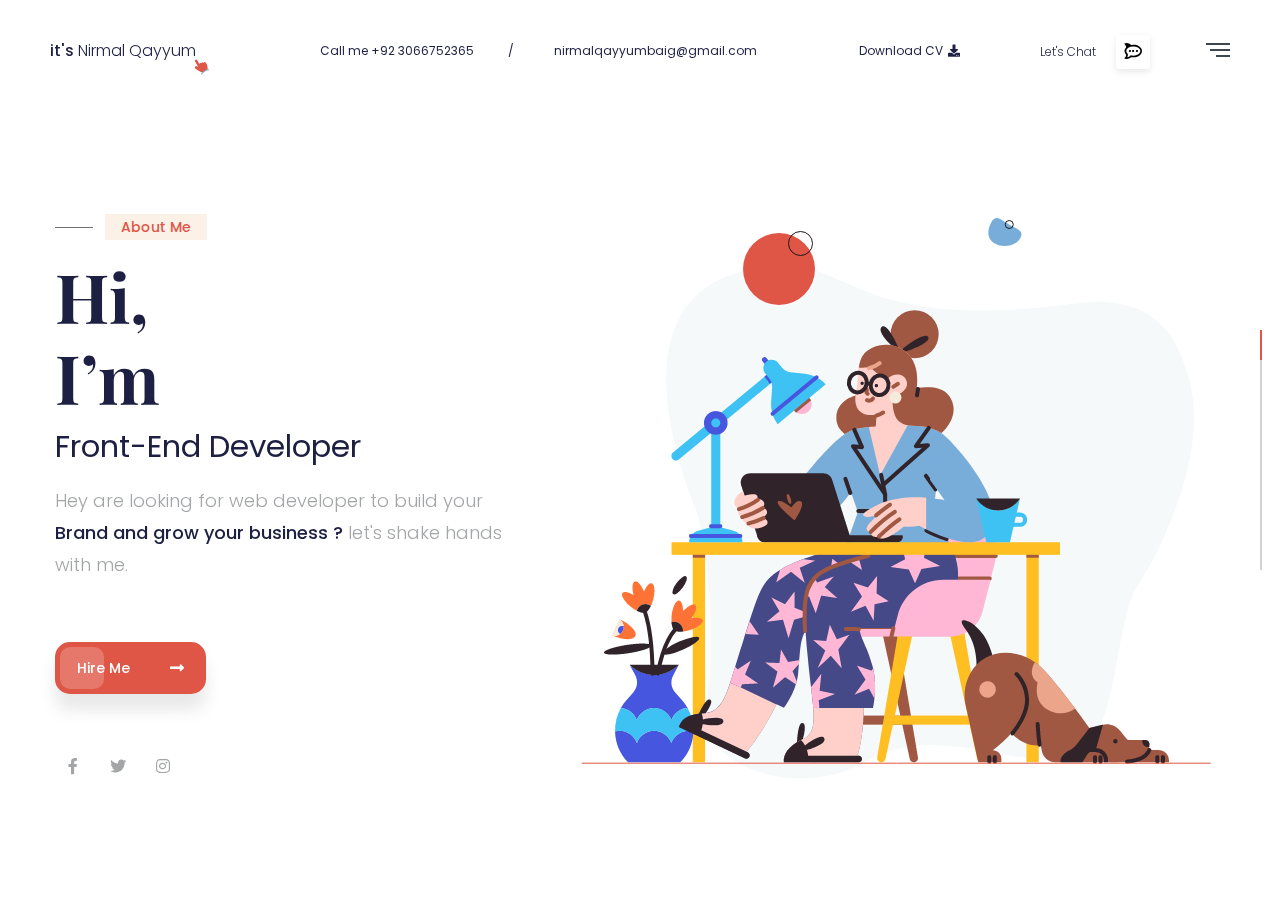
<file: index.html>
<!DOCTYPE html>
<html lang="zxx">

<head>
    <!--====== Required meta tags ======-->
    <meta charset="utf-8" />
    <meta http-equiv="x-ua-compatible" content="ie=edge" />
    <meta name="description" content="" />
    <meta name="author" content="WebTend">
    <meta name="viewport" content="width=device-width, initial-scale=1, shrink-to-fit=no" />

    <!--====== Title ======-->
    <title> Nirmal Qayyum Baig</title>
    <!--====== Favicon Icon ======-->
    <link rel="shortcut icon" href="assets/images/favicon.png" type="image/x-icon">
    <!--====== Google Fonts ======-->
    <link
        href="https://fonts.googleapis.com/css2?family=Playfair+Display:wght@700&family=Poppins:wght@300;400;500&display=swap"
        rel="stylesheet">
    <!--====== FontAwesome ======-->
    <link href="assets/css/fontawesome.5.9.0.min.css" rel="stylesheet">
    <!--====== Bootstrap ======-->
    <link href="assets/css/bootstrap-4.5.3.min.css" rel="stylesheet">
    <!--====== Spacing ======-->
    <link href="assets/css/spacing.min.css" rel="stylesheet">
    <!--====== PagePiling ======-->
    <link href="assets/css/jquery.pagepiling.css" rel="stylesheet">
    <!--====== Slick Slider ======-->
    <link href="assets/css/slick.min.css" rel="stylesheet">
    <!--====== Animate CSS ======-->
    <link href="assets/css/animate.min.css" rel="stylesheet">
    <!--====== Main css ======-->
    <link rel="stylesheet" href="assets/css/style.css">
    <!--====== Responsive css ======-->
    <link rel="stylesheet" href="assets/css/responsive.css">
</head>

<body class="body-piling">
    <div class="wrapper">

        <!-- Preloader -->
        <div class="preloader"></div>

        <header id="header" class="header">
            <div class="container-fluid">
                <div class="brand">
                    <a href="#About" class="brand-name"><b>it's</b> Nirmal Qayyum</a>
                </div>
                <div class="lets-chat">
                    <span>Let's Chat</span>
                    <button onclick="window.open('https:wa.me/+923267073002', '_blank')">
                        <i class="fab fa-rocketchat"></i>
                    </button>
                </div>
                <button class="nav-toggle-btn a-nav-toggle">
                    <span class="hamburger">
                        <span class="top-bun"></span>
                        <span class="meat"></span>
                        <span class="bottom-bun"></span>
                    </span>
                </button>
                <div class="hide-menu a-nav-toggle"></div>
                <div class="menu">
                    <div class="menu-lang">
                        <a href="#" class="menu-lang-item active">Eng.</a>
                        <!-- <a href="#" class="menu-lang-item">Fra.</a>
                        <a href="#" class="menu-lang-item">Ara.</a> -->
                    </div>
                    <div class="menu-main mt-100" id="accordion">
                        <ul id="menuMain">
                            <li data-menuanchor="About" class="active"><a href="#About">About</a></li>
                            <li data-menuanchor="Services"><a href="#Services">Services</a></li>
                            <li data-menuanchor="Skills"><a href="#Skills">Skills</a></li>
                            <li data-menuanchor="Resume"><a href="#Resume">Resume</a></li>
                            <li data-menuanchor="Portfolio"><a href="#Portfolio">Portfolio</a></li>
                            <li data-menuanchor="Testimonials"><a href="#Testimonials">Testimonials</a></li>
                            <li data-menuanchor="Weapons"><a href="#Weapons">Weapons</a></li>
                            <li data-menuanchor="Contact"><a href="#Contact">Contact</a></li>
                        </ul>
                    </div>
                    <div class="menu-ornament"></div>
                </div>
            </div>
        </header>
        <div id="content">
            <div class="a-pagepiling full-page">
                <div class="section pp-scrollable slide slide-about a-slide-typed" data-name="about">
                    <div class="slide-container">
                        <div class="container">
                            <div class="number-email-cv">
                                <ul class="number-email">
                                    <li>Call me <a href="callto:(+778)675-0765">+92 3066752365</a></li>
                                    <li><a href="mailto:hello_niharika@gmail.com">nirmalqayyumbaig@gmail.com</a></li>
                                </ul>
                                <a href="assets/images/cv.pdf" class="download-cv" download="CV.pdf">Download CV<i class="fas fa-download"></i></a>

                                <!-- <a href="#Contact" class="download-cv">Download CV<i class="fas fa-download"></i></a> -->
                            </div>
                            <div class="row align-items-center">
                                <div class="col-lg-5">
                                    <div class="about-content pt-100 rpt-0 animate-element delay5 fadeInUp">
                                        <span class="sub-title mb-15 animate-element delay3 fadeInUp">About Me</span>
                                        <h1 class="slide-title animate-element delay5 fadeInUp">Hi,<br> I’m <span
                                                class="text-typed a-typed a-typed-about" data-text="Nirmal"></span></h1>
                                        <h3 class="animate-element delay7 fadeInUp">Front-End Developer</h3>
                                        <p class="animate-element delay8 fadeInUp">Hey are looking for web developer to
                                            build your <b>Brand and grow your business ?</b> let's shake hands with me.
                                        </p>
                                        <a href="#Contact"
                                            class="theme-btn mt-45 rmt-25 animate-element delay9 fadeInUp">hire me <i
                                                class="fas fa-long-arrow-alt-right"></i></a>
                                        <div class="social-style-one mt-55 rmt-35 animate-element delay10 fadeInUp">
                                            <a href="#"><i class="fab fa-facebook-f"></i></a>
                                            <a href="#"><i class="fab fa-twitter"></i></a>
                                            <a href="#"><i class="fab fa-instagram"></i></a>
                                        </div>
                                    </div>
                                </div>
                                <div class="col-lg-7">
                                    <div class="about-image pt-100 rpt-50 text-lg-right">
                                        <div class="about-inner-images">
                                            <img class="animate-element delay7 fadeInUp"
                                                src="assets/images/about/about.png" alt="About">
                                            <img class="shape-one animate-element delay10 bounceIn"
                                                src="assets/images/about/shape-one.png" alt="Shape">
                                            <img class="shape-two animate-element delay11 bounceIn"
                                                src="assets/images/about/shape-two.png" alt="Shape">
                                        </div>
                                    </div>
                                </div>
                            </div>
                        </div>
                    </div>
                </div>
                <div class="section pp-scrollable slide slide-services slide-light slide-services a-slide-typed"
                    data-name="services">
                    <div class="slide-container">
                        <div class="container">
                            <div class="row align-items-center">
                                <div class="col-lg-7">
                                    <div class="service-image animate-element delay4 fadeInUp">
                                        <span class="sub-title mb-75">Services</span>
                                        <div class="service-inner-images">
                                            <img src="assets/images/services/services.png" alt="Service">
                                            <img class="shape-one animate-element delay6 bounceIn"
                                                src="assets/images/services/shape-one.png" alt="shape">
                                            <img class="shape-two animate-element delay8 bounceIn"
                                                src="assets/images/services/shape-two.png" alt="shape">
                                        </div>
                                    </div>
                                </div>
                                <div class="col-lg-5">
                                    <div class="service-content pt-100 rpt-55 animate-element delay5 fadeInUp">
                                        <div class="section-title mb-25">
                                            <h2 class="slide-title animate-element delay5 fadeInUp">What <span
                                                    class="text-typed a-typed a-typed-services"
                                                    data-text="Services"></span> i provide to my clients in here.</h2>
                                        </div>
                                        <p class="animate-element delay6 fadeInUp">I always want to be able to meet the
                                            goals of my clients, I value my services as a Developer through my work. You
                                            may like my <b>services.</b></p>
                                        <div class="our-services animate-element delay8 fadeInUp">
                                            <div class="service-item">
                                                <div class="icon">
                                                    <img src="assets/images/services/service-icon1.png" alt="Icon">
                                                </div>
                                                <h4>Web Design</h4>
                                            </div>
                                            <div class="service-item">
                                                <div class="icon">
                                                    <img src="assets/images/services/service-icon2.png" alt="Icon">
                                                </div>
                                                <h4>Web Development</h4>
                                            </div>
                                            <div class="service-item">
                                                <div class="icon">
                                                    <img src="assets/images/services/service-icon3.png" alt="Icon">
                                                </div>
                                                <h4>portfolio Building</h4>
                                            </div>
                                            <div class="service-item">
                                                <div class="icon">
                                                    <img src="assets/images/services/service-icon4.png" alt="Icon">
                                                </div>
                                                <h4>Custom Website Development</h4>
                                            </div>
                                        </div>
                                    </div>
                                </div>
                            </div>
                        </div>
                    </div>
                </div>
                <div class="section pp-scrollable slide slide-skills a-slide-typed" data-name="skills">
                    <div class="slide-container">
                        <div class="container">
                            <div class="row align-items-center">
                                <div class="col-lg-5">
                                    <div class="skill-content animate-element delay5 fadeInUp">
                                        <div class="section-title mb-25">
                                            <span class="sub-title mb-45">Skills</span>
                                            <h2 class="slide-title animate-element delay5 fadeInUp">As a Frontend
                                                Developer - i am good at fit with few <span
                                                    class="text-typed a-typed a-typed-skills"
                                                    data-text="skills."></span></h2>
                                        </div>
                                        <p class="animate-element delay6 fadeInUp">All developers have good skills to
                                            make sure satisfied their clints, As a developer I am also specialised few
                                            <b>skills.</b></p>
                                        <div class="bar-list a-progressbar pt-5 animate-element delay9 fadeInUp">
                                            <div class="bar-item">
                                                <div class="row">
                                                    <div class="col bar-item-title">Html</div>
                                                    <div class="col-auto text-right bar-item-value">78%</div>
                                                </div>
                                                <div class="progress">
                                                    <div class="progress-bar" role="progressbar" aria-valuenow="78"
                                                        aria-valuemin="0" aria-valuemax="100"></div>
                                                </div>
                                            </div>
                                            <div class="bar-item">
                                                <div class="row">
                                                    <div class="col bar-item-title">CSS</div>
                                                    <div class="col-auto text-right bar-item-value">95%</div>
                                                </div>
                                                <div class="progress">
                                                    <div class="progress-bar" role="progressbar" aria-valuenow="95"
                                                        aria-valuemin="0" aria-valuemax="100"></div>
                                                </div>
                                            </div>
                                            <div class="bar-item">
                                                <div class="row">
                                                    <div class="col bar-item-title">JavaScript</div>
                                                    <div class="col-auto text-right bar-item-value">65%</div>
                                                </div>
                                                <div class="progress">
                                                    <div class="progress-bar" role="progressbar" aria-valuenow="65"
                                                        aria-valuemin="0" aria-valuemax="100"></div>
                                                </div>
                                            </div>
                                            <div class="bar-item">
                                                <div class="row">
                                                    <div class="col bar-item-title">Angular</div>
                                                    <div class="col-auto text-right bar-item-value">85%</div>
                                                </div>
                                                <div class="progress">
                                                    <div class="progress-bar" role="progressbar" aria-valuenow="85"
                                                        aria-valuemin="0" aria-valuemax="100"></div>
                                                </div>
                                            </div>
                                        </div>
                                    </div>
                                </div>
                                <div class="col-lg-7">
                                    <div class="skill-image pt-55 text-lg-right animate-element delay4 fadeInUp">
                                        <div class="skill-images-inner">
                                            <img src="assets/images/skills/skills.png" alt="Skills">
                                            <img class="shape-one animate-element delay6 bounceIn"
                                                src="assets/images/skills/shape-one.png" alt="shape">
                                            <img class="shape-two animate-element delay8 bounceIn"
                                                src="assets/images/skills/shape-two.png" alt="shape">
                                        </div>
                                    </div>
                                </div>
                            </div>
                        </div>
                    </div>
                </div>
                <div class="section pp-scrollable slide slide-resume slide-light">
                    <div class="slide-container">
                        <div class="container">
                            <div class="row align-items-center">
                                <div class="col-lg-6">
                                    <div class="educations rmb-55">
                                        <div class="section-title mb-45 animate-element delay2 fadeInUp">
                                            <span class="sub-title mb-45">qualification</span>
                                            <h2 class="slide-title animate-element delay5 fadeInUp">my education</h2>
                                        </div>
                                        <div class="edu-experi-wrap">
                                            <div class="edu-experi-item animate-element delay5 fadeInUp">
                                                <span class="years">2023-27</span>
                                                <div class="vacancy-content">
                                                    <span class="title">BS</span>
                                                    <h4 class="subject">Software Engineering</h4>
                                                    <h6 class="institution">Khwaja Fareed University of Enigineering
                                                    </h6>
                                                    <p>Major in Software Development, Software Designing, Interaction
                                                        Design, Software Managing, Software Branding.</p>
                                                </div>
                                            </div>
                                            <!-- <div class="edu-experi-item animate-element delay8 fadeInUp">
                                                <span class="years">2014-2016</span>
                                                <div class="vacancy-content">
                                                    <span class="title">MSC</span>
                                                    <h4 class="subject">Computer Science</h4>
                                                    <h6 class="institution">Defodil University of Bangladesh</h6>
                                                    <p>Product Design, Information Architecture, Understanding the product, Product Analyses, Market Reserach, Communication.</p>
                                                </div>
                                            </div> -->
                                        </div>
                                    </div>
                                </div>
                                <div class="col-lg-6">
                                    <div class="experiecnes">
                                        <div class="section-title mb-45 animate-element delay4 fadeInUp">
                                            <span class="sub-title mb-45">Experiecne</span>
                                            <h2 class="slide-title animate-element delay5 fadeInUp">My Experience</h2>
                                        </div>
                                        <div class="edu-experi-wrap">
                                            <div class="edu-experi-item beahance animate-element delay7 fadeInUp">
                                                <span class="years">Feb,2024-Present</span>
                                                <div class="vacancy-content">
                                                    <span class="title">Fiverr</span>
                                                    <h4 class="subject">Frontend Developer</h4>
                                                    <p>Delivered responsive web designs using HTML, CSS, and Bootstrap, ensuring seamless user experience across all devices. <br/>
                                                        </p>
                                                </div>
                                            </div>
                                            <div class="edu-experi-item dribbble animate-element delay10 fadeInUp">
                                                <span class="years">Aug, 2024 - Nov,2024</span>
                                                <div class="vacancy-content">
                                                    <span class="title">VirtueNetz</span>
                                                    <h4 class="subject">Angular Developer</h4>
                                                    <p>Worked As a Angular Developer Internee for 3 months. It sharp my skills and boost my knowledge.</p>
                                                </div>
                                            </div>
                                        </div>
                                    </div>
                                </div>
                            </div>
                        </div>
                    </div>
                </div>
                <div class="section pp-scrollable slide slide-portfolio a-slide-typed" data-name="portfolio">
                    <div class="slide-container">
                        <div class="container">
                            <div class="row align-items-center justify-content-between mb-25">
                                <div class="col-xl-5 col-lg-6">
                                    <div class="portfolio-content">
                                        <div class="section-title mb-35">
                                            <span
                                                class="sub-title mb-45 animate-element delay5 fadeInUp">Portfolio</span>
                                            <h2 class="slide-title animate-element delay6 fadeInUp">Some of my Creative
                                                <span class="text-typed a-typed a-typed-portfolio"
                                                    data-text="Works."></span></h2>
                                        </div>
                                        <p class="animate-element delay7 fadeInUp">As a Front Developer I have been working few
                                            years in this sector, and i have complted lot's of project <b><a
                                                    href="#">see here.</a></b></p>
                                        <a href=""
                                            class="read-more mt-45 rmt-25 animate-element delay8 fadeInUp">Explore More
                                            <i class="fas fa-long-arrow-alt-right"></i></a>
                                    </div>
                                </div>
                                <div class="col-xl-5 col-lg-6">
                                    <div class="counter-wrap rmb-15 animate-element delay9 fadeInUp">
                                        <div class="success-box">
                                            <span class="count-text lass-than-ten" data-speed="3000"
                                                data-stop="1">0</span>
                                            <h6>Years of Experience</h6>
                                        </div>
                                        <div class="success-box">
                                            <span class="count-text plus" data-speed="3000" data-stop="120">0</span>
                                            <h6>Satisfied Clients</h6>
                                        </div>
                                    </div>
                                </div>
                            </div>
                            <div class="portfolio-wrap">
                                <div class="portfolio-item animate-element delay11 fadeInUp">
                                    <img src="assets/images/portfolios/project1.jpg" alt="Portfolio">
                                </div>
                                <div class="portfolio-item animate-element delay13 fadeInUp">
                                    <img src="assets/images/portfolios/p2.jpg" alt="Portfolio">
                                </div>
                                <div class="portfolio-item">
                                    <img src="assets/images/portfolios/p3.jpg" alt="Portfolio">
                                </div>
                                <div class="portfolio-item">
                                    <img src="assets/images/portfolios/p4.jpg" alt="Portfolio">
                                </div>
                                <div class="portfolio-item">
                                    <img src="assets/images/portfolios/p5.jpg" alt="Portfolio">
                                </div>
                                <div class="portfolio-item">
                                    <img src="assets/images/portfolios/p6.jpg" alt="Portfolio">
                                </div>
                            </div>
                        </div>
                    </div>
                </div>
                <div class="section pp-scrollable slide slide-testimonials slide-light a-slide-typed"
                    data-name="testimonials">
                    <div class="slide-container">
                        <div class="container">
                            <div class="row align-items-end">
                                <div class="col-lg-6">
                                    <div class="testimonial-left-image rmb-75 animate-element delay5 fadeInUp">
                                        <img src="assets/images/testimonials/testimonial.png" alt="testimonials">
                                        <img class="shape-one animate-element delay8 bounceIn"
                                            src="assets/images/testimonials/shape-one.png" alt="shape">
                                        <img class="shape-two animate-element delay5 zoomInLeft"
                                            src="assets/images/testimonials/shape-two.png" alt="shape">
                                    </div>
                                </div>
                                <div class="col-lg-6">
                                    <div class="testimonials-content ml-lg-auto rel">
                                        <div class="section-title mb-35">
                                            <span
                                                class="sub-title mb-45 animate-element delay6 fadeInUp">Testimonial</span>
                                            <h2 class="slide-title animate-element delay7 fadeInUp">What my happy <span
                                                    class="text-typed a-typed a-typed-testimonials"
                                                    data-text="client"></span> saying their services.</h2>
                                        </div>
                                        <div class="testimonials-wrap animate-element delay9 fadeInUp">
                                            <div class="testimonial-item">
                                                <p>Really they guy is amazing , he saved my times and properly have
                                                    completed my requirment with great effort. I appreciate to him for
                                                    web & app design, he is good at fit.</p>
                                                <div class="author-details">
                                                    <img src="assets/images/testimonials/testi-author.png" alt="Author">
                                                    <div class="content">
                                                        <h5>Muhammad Younus</h5>
                                                        <span class="designation">Full Stack <span>Developer</span></span>
                                                    </div>
                                                </div>
                                            </div>
                                            <div class="testimonial-item">
                                                <p>Really they guy is amazing , he saved my times and properly have
                                                    completed my requirment with great effort. I appreciate to him for
                                                    web & app design, he is good at fit.</p>
                                                <div class="author-details">
                                                    <img src="assets/images/testimonials/testi-author.png" alt="Author">
                                                    <div class="content">
                                                        <h5>Hasibur</h5>
                                                        <span class="designation">CEO of <span>Pinterest</span></span>
                                                    </div>
                                                </div>
                                            </div>
                                            <div class="testimonial-item">
                                                <p>Really they guy is amazing , he saved my times and properly have
                                                    completed my requirment with great effort. I appreciate to him for
                                                    web & app design, he is good at fit.</p>
                                                <div class="author-details">
                                                    <img src="assets/images/testimonials/testi-author.png" alt="Author">
                                                    <div class="content">
                                                        <h5>Ryhan</h5>
                                                        <span class="designation">CEO of <span>Instragram</span></span>
                                                    </div>
                                                </div>
                                            </div>
                                            <div class="testimonial-item">
                                                <p>Really they guy is amazing , he saved my times and properly have
                                                    completed my requirment with great effort. I appreciate to him for
                                                    web & app design, he is good at fit.</p>
                                                <div class="author-details">
                                                    <img src="assets/images/testimonials/testi-author.png" alt="Author">
                                                    <div class="content">
                                                        <h5>Hasibur</h5>
                                                        <span class="designation">CEO of <span>Pinterest</span></span>
                                                    </div>
                                                </div>
                                            </div>
                                        </div>
                                        <div class="testimonial-icon animate-element delay11 zoomIn">
                                            <i class="fas fa-equals"></i>
                                        </div>
                                    </div>
                                </div>
                            </div>
                        </div>
                    </div>
                </div>
                <div class="section pp-scrollable slide slide-weapons a-slide-typed" data-name="weapons">
                    <div class="slide-container">
                        <div class="container">
                            <div class="row align-items-center">
                                <div class="col-lg-6">
                                    <div class="weapons-content rmb-75 animate-element delay5 fadeInUp">
                                        <div class="section-title mb-35">
                                            <span class="sub-title mb-45">My Weapons</span>
                                            <h2 class="slide-title animate-element delay5 fadeInUp">My <span
                                                    class="text-typed a-typed a-typed-weapons"
                                                    data-text="favorite tools"></span> which i Used Everyday in my life.
                                            </h2>
                                        </div>
                                        <p class="animate-element delay6 fadeInUp">I always loved those software that I
                                            use in my work, because I am very good at these, these are the main tools of
                                            my Development career those are help me for make sure my Clients satisfication.
                                        </p>
                                        <a href="#About" class="read-more mt-15 animate-element delay8 fadeInUp">Lets
                                            See My Work Process <i class="fas fa-long-arrow-alt-right"></i></a>
                                    </div>
                                </div>
                                <div class="col-lg-6">
                                    <div class="weapons-images">
                                        <div class="weapons-item one animate-element delay11 bounceIn">
                                            <img src="assets/images/weapons/figma.png" alt="Figma">
                                        </div>
                                        <div class="weapons-item two animate-element delay5 fadeInDown">
                                            <img src="assets/images/weapons/xd.png" alt="XD">
                                        </div>
                                        <div class="weapons-item three animate-element delay6 fadeInUp">
                                            <img src="assets/images/weapons/linkedin.png" alt="linkedin">
                                        </div>
                                        <div class="weapons-item four animate-element delay7 fadeInLeft">
                                            <img src="assets/images/weapons/sketch.png" alt="sketch">
                                        </div>
                                        <div class="weapons-item five animate-element delay8 fadeInRight">
                                            <img src="assets/images/weapons/google.png" alt="google">
                                        </div>
                                        <div class="weapons-item six animate-element delay9 fadeInLeft">
                                            <img src="assets/images/weapons/dribbble.png" alt="dribbble">
                                        </div>
                                        <div class="weapons-item seven animate-element delay10 fadeInUp">
                                            <img src="assets/images/weapons/skype.png" alt="skype">
                                        </div>
                                        <div class="weapons-item eight animate-element delay5 fadeInRight">
                                            <img src="assets/images/weapons/slack.png" alt="slack">
                                        </div>
                                    </div>
                                </div>
                            </div>
                        </div>
                    </div>
                </div>
                <div class="section pp-scrollable slide slide-contact slide-light">
                    <div class="slide-container">
                        <div class="container">
                            <div class="contact-wrap mb-185 rmb-95">
                                <div class="row align-items-end">
                                    <div class="col-lg-7">
                                        <div class="contact-content">
                                            <div class="section-title mb-55">
                                                <span class="sub-title mb-55 animate-element delay5 fadeInUp">contact
                                                    me</span>
                                                <h2 class="slide-title animate-element delay6 fadeInUp">Estimate your
                                                    project? Let me know here.</h2>
                                            </div>
                                            <form action="#" class="contact-form animate-element delay8 fadeInUp">
                                                <div class="form-group">
                                                    <input type="text" id="name" name="name" class="form-control"
                                                        placeholder="What's your name?" required>
                                                </div>
                                                <div class="form-group">
                                                    <input type="email" id="email" name="email" class="form-control"
                                                        placeholder="Your email" required>
                                                </div>
                                                <div class="form-group">
                                                    <textarea name="message" id="message" rows="1" class="form-control"
                                                        placeholder="Tell me about your project" required></textarea>
                                                </div>
                                                <button type="submit"><i class="fas fa-paper-plane"></i></button>
                                            </form>
                                        </div>
                                    </div>
                                    <div class="col-lg-5">
                                        <div class="contact-image animate-element text-center delay7 fadeInLeft">
                                            <img src="assets/images/contact/contact.png" alt="Contact">
                                        </div>
                                    </div>
                                </div>
                            </div>
                            <div class="footer-contact text-center mb-35">
                                <div class="section-title mb-30 animate-element delay8 fadeInUp">
                                    <h2>Stay Connected</h2>
                                </div>
                                <span class="country list-inline-item animate-element delay9 fadeInUp">Pakistan</span>
                                <h3 class="animate-element delay6 fadeInUp"><a
                                        href="mailto:nirmalqayyumbaig@gmail.com">nirmalqayyumbaig@gmail.com</a></h3>
                                <a href="+92 3066752365"
                                    class="number list-inline-item animate-element delay10 fadeInUp">+92 3066752365</a>
                                <div class="social-style-two mt-25 animate-element delay11 fadeInUp">
                                    <a href="#"><img src="assets/images/contact/social-dribbble.png" alt="Social"></a>
                                    <a href="#"><img src="assets/images/contact/social-behance.png" alt="Social"></a>
                                    <a href="#"><img src="assets/images/contact/social-instagram.png" alt="Social"></a>
                                </div>
                            </div>
                        </div>
                        <div class="footer-bottom-girl animate-element delay12 zoomIn">
                            <img src="assets/images/contact/footer-bottom-girl.png" alt="footer girl">
                        </div>
                        <div class="footer-bottom-shape">
                            <img src="assets/images/contact/footer-bottom-shape.png" alt="Shape">
                        </div>
                    </div>
                </div>
            </div>
        </div>
        <div class="container-fliuid">
            <div class="progress-nav">
                <ul id="menu">
                    <li data-menuanchor="About" class="active"></li>
                    <li data-menuanchor="Services"></li>
                    <li data-menuanchor="Skills"></li>
                    <li data-menuanchor="Resume"></li>
                    <li data-menuanchor="Portfolio"></li>
                    <li data-menuanchor="Testimonials"></li>
                    <li data-menuanchor="Weapons"></li>
                    <li data-menuanchor="Contact"></li>
                </ul>
            </div>
        </div>
    </div>

    <!--====== Jquery ======-->
    <script src="assets/js/jquery-3.6.0.min.js"></script>
    <!--====== Bootstrap ======-->
    <script src="assets/js/bootstrap.4.5.3.min.js"></script>
    <!--====== PagePiling ======-->
    <script src="assets/js/jquery.pagepiling.min.js"></script>
    <!--====== Jquery Viewport ======-->
    <script src="assets/js/jquery.viewport.js"></script>
    <!--====== SmoothScroll ======-->
    <script src="assets/js/smoothscroll.js"></script>
    <!--====== Popper ======-->
    <script src="assets/js/popper.min.js"></script>
    <!--====== Slick Slider ======-->
    <script src="assets/js/slick.min.js"></script>
    <!--====== Typed ======-->
    <script src="assets/js/typed.min.js"></script>
    <!--====== Main JS ======-->
    <script src="assets/js/script.js"></script>
</body>

</html>
</file>
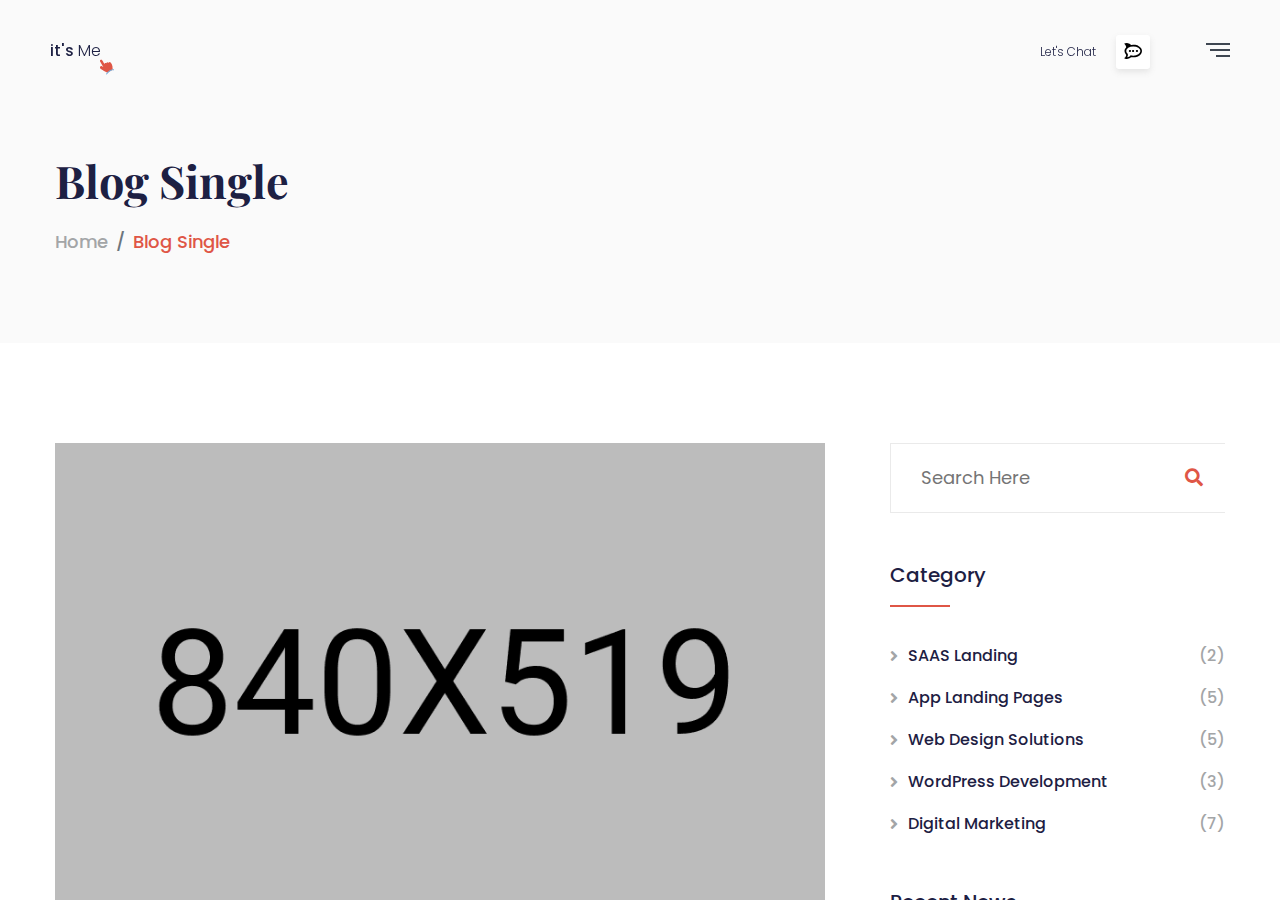
<file: blog-details.html>
<!DOCTYPE html>
<html lang="zxx">

<head>
    <!--====== Required meta tags ======-->
    <meta charset="utf-8" />
    <meta http-equiv="x-ua-compatible" content="ie=edge" />
    <meta name="description" content="" />
    <meta name="author" content="WebTend">
    <meta name="viewport" content="width=device-width, initial-scale=1, shrink-to-fit=no" />

    <!--====== Title ======-->
    <title>It's Me - HTML Template || Blog Single</title>
    <!--====== Favicon Icon ======-->
    <link rel="shortcut icon" href="assets/images/favicon.png" type="image/x-icon">
    <!--====== Google Fonts ======-->
    <link href="https://fonts.googleapis.com/css2?family=Playfair+Display:wght@700&family=Poppins:wght@300;400;500&display=swap" rel="stylesheet">
    <!--====== FontAwesome ======-->
    <link href="assets/css/fontawesome.5.9.0.min.css" rel="stylesheet">
    <!--====== Bootstrap ======-->
    <link href="assets/css/bootstrap-4.5.3.min.css" rel="stylesheet">
    <!--====== Spacing ======-->
    <link href="assets/css/spacing.min.css" rel="stylesheet">
    <!--====== PagePiling ======-->
    <link href="assets/css/jquery.pagepiling.css" rel="stylesheet">
    <!--====== Slick Slider ======-->
    <link href="assets/css/slick.min.css" rel="stylesheet">
    <!--====== Animate CSS ======-->
    <link href="assets/css/animate.min.css" rel="stylesheet">
    <!--====== Main css ======-->
    <link rel="stylesheet" href="assets/css/style.css">
    <!--====== Responsive css ======-->
    <link rel="stylesheet" href="assets/css/responsive.css">
</head>

<body class="body-piling inner-page">
    <div class="wrapper">
       
        <!-- Preloader -->
        <div class="preloader"></div>
        
        <header id="header" class="header">
            <div class="container-fluid">
                <div class="brand">
                    <a href="index.html#About" class="brand-name"><b>it's</b> Me</a>
                </div>
                <div class="lets-chat">
                    <span>Let's Chat</span>
                    <button><i class="fab fa-rocketchat"></i></button>
                </div>
                <button class="nav-toggle-btn a-nav-toggle">
                    <span class="hamburger">
                        <span class="top-bun"></span>
                        <span class="meat"></span>
                        <span class="bottom-bun"></span>
                    </span>
                </button>
                <div class="hide-menu a-nav-toggle"></div>
                <div class="menu">
                    <div class="menu-lang">
                        <a href="#" class="menu-lang-item active">Eng.</a>
                        <a href="#" class="menu-lang-item">Fra.</a>
                        <a href="#" class="menu-lang-item">Ara.</a>
                    </div>
                    <div class="menu-main mt-100" id="accordion">
                        <ul id="menuMain">
                            <li data-menuanchor="About"><a href="index.html#About">About</a></li>
                            <li data-menuanchor="Services"><a href="index.html#Services">Services</a></li>
                            <li data-menuanchor="Skills"><a href="index.html#Skills">Skills</a></li>
                            <li data-menuanchor="Resume"><a href="index.html#Resume">Resume</a></li>
                            <li data-menuanchor="Portfolio"><a href="index.html#Portfolio">Portfolio</a></li>
                            <li data-menuanchor="Testimonials"><a href="index.html#Testimonials">Testimonials</a></li>
                            <li data-menuanchor="Weapons"><a href="index.html#Weapons">Weapons</a></li>
                            <li data-menuanchor="Contact"><a href="index.html#Contact">Contact</a></li>
                        </ul>
                    </div>
                    <div class="menu-ornament"></div>
                </div>
            </div>
        </header>
        <div id="content">
            <div class="a-pagepiling full-page">
                <div class="section pp-scrollable slide slide-blog">
                    <div class="slide-container pt-0">
                        <div class="page-inner-content">
                            <div class="banner-section bg-lighter pt-150 pb-85 rpb-75 mb-100">
                                <div class="container">
                                    <div class="banner-inner">
                                        <h2 class="page-title">Blog Single</h2>
                                        <nav aria-label="breadcrumb">
                                            <ol class="breadcrumb">
                                                <li class="breadcrumb-item"><a href="index.html">Home</a></li>
                                                <li class="breadcrumb-item active">Blog Single</li>
                                            </ol>
                                        </nav>
                                    </div>
                                </div>
                            </div>
                            <div class="container">
                                <div class="blog-inner mb-150 rmb-80">
                                    <div class="row">
                                        <div class="col-lg-8">
                                            <div class="blog-item">
                                                <img src="assets/images/blog/blog2.jpg" alt="Blog">
                                                <ul class="blog-meta">
                                                    <li><i class="far fa-calendar-alt"></i> <a href="blog-details.html">25 March 2022</a></li>
                                                    <li><i class="far fa-comments"></i> <a href="#">Comments (10)</a></li>
                                                    <li><i class="far fa-share-square"></i> <a href="#">Share (25)</a></li>
                                                </ul>
                                                <h3>Everything Web Frameworks Solvowe Sithout Them Part Designing Better Links</h3>
                                                <p>Sed ut perspiciatis unde omnis iste natus error sit voluptatem accusantium doloremque lauda ntium, totam rem aperiam, eaque ipsa quae ab illo inventore veritatis et quasi architecto beatae vitae dicta sunt explicabo. Nemo enim ipsam voluptatem quia voluptas sit aspernatur aut odit aut fugit, sed quia consequuntur magni dolores eos qui ratione voluptatem sequi nesciu Neque porro quisquam est, qui dolorem ipsum quia dolor sit amet, consectetur, adipisci velit, sed quia non numquam eius modi tempora incidunt ut labore et dolore magnam aliquam quaeluptatem. Ut enim ad minima veniam, quis nostrum exercitationem ullam corporis suscipit laboriosam nisi ut aliquid ex ea commodi consequatur? Quis autem vel eum iure reprehenderit quin eoluptate velit esse quam nihil molestiae consequatur, vel illum qui dolorem </p>
                                                <blockquote>
                                                    <p>Useful VS Code Extensions For FrontEnd Developers Guide To Newly Supported Modern CSS Pseudo</p>
                                                    <h6 class="name">David W. Stewart</h6>
                                                    <span class="designation">Web Designer</span>
                                                </blockquote>
                                                <p>Useful VS Code Extensions For FrontEnd Developers Guide To Newly Supported Modern CSS Pseudo Lorem ipsum dolor sit amet, consectetur adipisicing elit. Rem blanditiis aspernatur, minima architecto corporis suscipit iusto rerum, at exercitationem repudiandae ipsum, numquam explicabo possimus harum sint eius minus amet! Culpa.</p>
                                                <div class="blog-footer d-flex flex-wrap align-items-center pt-25">
                                                    <div class="tag-clouds mb-10 mr-auto">
                                                        <b>Tags </b> 
                                                        <a href="blog.html">Landing</a>
                                                        <a href="blog.html">SAAS</a>
                                                        <a href="blog.html">Design</a>
                                                    </div>
                                                    <div class="social-style-one mb-10">
                                                        <b>Share: </b>
                                                        <a href="http://facebook.com"><i class="fab fa-facebook-f"></i></a>
                                                        <a href="http://twitter.com"><i class="fab fa-twitter"></i></a>
                                                        <a href="https://www.instagram.com/"><i class="fab fa-instagram"></i></a>
                                                    </div>
                                                </div>
                                            </div>
                                            <div class="comments pb-15">
                                                <h3 class="comment-title mb-55">Peopel Comments</h3>
                                                <div class="comment-item wow fadeInUp delay-0-2s">
                                                    <div class="author-image">
                                                        <img src="assets/images/blog/comment-author-3.jpg" alt="Author">
                                                    </div>
                                                    <div class="comment-details">
                                                        <div class="name-date">
                                                            <h5>John F. Medina</h5>
                                                            <span class="date">25 Feb 2022</span>
                                                        </div>
                                                        <p>Sed ut perspiciatis unde omnis iste natus error sit voluptatem accusantium doloremque laudantium, totam rem aperiam, eaque ipsa quae abillo inventore veritatis</p>
                                                        <a href="blog-details.html" class="reply">Reply <i class="fas fa-long-arrow-alt-right"></i></a>
                                                    </div>
                                                </div>
                                                <div class="comment-item child-comment wow fadeInUp delay-0-4s">
                                                    <div class="author-image">
                                                        <img src="assets/images/blog/comment-author-2.jpg" alt="Author">
                                                    </div>
                                                    <div class="comment-details">
                                                        <div class="name-date">
                                                            <h5>Grace L. Freeman</h5>
                                                            <span class="date">25 Feb 2022</span>
                                                        </div>
                                                        <p>Perspiciatis unde omnis iste natus error sit voluptatem accusantium doloremq totam rem aperiam, eaque ipsa quae abillo inventore veritatis</p>
                                                        <a href="blog-details.html" class="reply">Reply <i class="fas fa-long-arrow-alt-right"></i></a>
                                                    </div>
                                                </div>
                                                <div class="comment-item wow fadeInUp delay-0-6s">
                                                    <div class="author-image">
                                                        <img src="assets/images/blog/comment-author-1.jpg" alt="Author">
                                                    </div>
                                                    <div class="comment-details">
                                                        <div class="name-date">
                                                            <h5>Alexzeder Alex</h5>
                                                            <span class="date">25 Feb 2022</span>
                                                        </div>
                                                        <p>Sed ut perspiciatis unde omnis iste natus error sit voluptatem accusantium doloremque laudantium, totam rem aperiam, eaque ipsa quae abillo inventore veritatis</p>
                                                        <a href="blog-details.html" class="reply">Reply <i class="fas fa-long-arrow-alt-right"></i></a>
                                                    </div>
                                                </div>
                                            </div>
                                            <form id="comment-form" class="comment-form" action="#" method="post">
                                                <h3 class="comment-title">Leave a Reply</h3>
                                                <div class="row clearfix">
                                                    <div class="col-sm-6">
                                                        <div class="form-group">
                                                            <input type="text" id="name" name="name" class="form-control" placeholder="Full Name" required="">
                                                        </div>
                                                    </div>
                                                    <div class="col-sm-6">
                                                        <div class="form-group">
                                                            <input type="email" id="email" name="email" class="form-control" placeholder="Email Address" required="">
                                                        </div>
                                                    </div>
                                                    <div class="col-md-12">
                                                        <div class="form-group">
                                                            <textarea name="message" id="message" rows="5" class="form-control" placeholder="Write Message" required=""></textarea>
                                                        </div>
                                                    </div>
                                                    <div class="col-md-12">
                                                        <div class="form-group mb-0">
                                                            <button class="theme-btn" type="submit">send message <i class="fas fa-arrow-right"></i></button>
                                                        </div>
                                                    </div>
                                                </div>
                                            </form>
                                        </div>
                                        <div class="col-lg-4">
                                            <div class="sidebar rmt-65">
                                                <div class="widget search-widget">
                                                    <form action="#">
                                                        <input type="search" placeholder="Search Here" required>
                                                        <button type="submit"><i class="fas fa-search"></i></button>
                                                    </form>
                                                </div>
                                                <div class="widget category-widget">
                                                   <h4 class="widget-title">Category</h4>
                                                    <ul>
                                                        <li><a href="blog.html">SAAS Landing</a> <span>(2)</span></li>
                                                        <li><a href="blog.html">App Landing Pages</a> <span>(5)</span></li>
                                                        <li><a href="blog.html">Web Design Solutions</a> <span>(5)</span></li>
                                                        <li><a href="blog.html">WordPress Development</a> <span>(3)</span></li>
                                                        <li><a href="blog.html">Digital Marketing</a> <span>(7)</span></li>
                                                    </ul>
                                                </div>
                                                <div class="widget news-widget">
                                                   <h4 class="widget-title">Recent News</h4>
                                                    <div class="news-widget-wrap">
                                                        <div class="news-widget-item">
                                                            <img src="assets/images/blog/news-widget1.jpg" alt="News">
                                                            <div class="content">
                                                                <h6><a href="blog-details.html">Everything You Want To Know About Creating</a></h6>
                                                                <span class="date"><i class="far fa-calendar-alt"></i> <a href="blog-details.html">25 Feb 2022</a></span>
                                                            </div>
                                                        </div>
                                                        <div class="news-widget-item">
                                                            <img src="assets/images/blog/news-widget2.jpg" alt="News">
                                                            <div class="content">
                                                                <h6><a href="blog-details.html">You Want To Know Everything Creating</a></h6>
                                                                <span class="date"><i class="far fa-calendar-alt"></i> <a href="blog-details.html">25 Feb 2022</a></span>
                                                            </div>
                                                        </div>
                                                        <div class="news-widget-item">
                                                            <img src="assets/images/blog/news-widget3.jpg" alt="News">
                                                            <div class="content">
                                                                <h6><a href="blog-details.html">Creatin Everything You Want To Know Aboutg</a></h6>
                                                                <span class="date"><i class="far fa-calendar-alt"></i> <a href="blog-details.html">25 Feb 2022</a></span>
                                                            </div>
                                                        </div>
                                                    </div>
                                                </div>
                                                <div class="widget tag-widget">
                                                    <h4 class="widget-title">Popular Tags</h4>
                                                    <div class="tag-clouds">
                                                        <a href="blog.html">SAAS</a>
                                                        <a href="blog.html">Web Design</a>
                                                        <a href="blog.html">Graphics</a>
                                                        <a href="blog.html">Development</a>
                                                        <a href="blog.html">Landing Pages</a>
                                                        <a href="blog.html">UX/UI Design</a>
                                                        <a href="blog.html">WordPress</a>
                                                    </div>
                                                </div>
                                            </div>
                                        </div>
                                    </div>
                                </div>
                               <div class="footer-contact text-center mb-35">
                                   <div class="section-title mb-30 animate-element delay8 fadeInUp">
                                       <h2>Stay Connected</h2>
                                   </div>
                                   <span class="country list-inline-item animate-element delay9 fadeInUp">Bangladesh</span>
                                   <h3 class="animate-element delay6 fadeInUp"><a href="mailto:hello_niharik@gmail.com">hello_niharik@gmail.com</a></h3>
                                   <a href="callto:(+778)675-0765" class="number list-inline-item animate-element delay10 fadeInUp">(+778) 675-0765</a>
                                   <div class="social-style-two mt-25 animate-element delay11 fadeInUp">
                                        <a href="#"><img src="assets/images/contact/social-dribbble.png" alt="Social"></a>
                                        <a href="#"><img src="assets/images/contact/social-behance.png" alt="Social"></a>
                                        <a href="#"><img src="assets/images/contact/social-instagram.png" alt="Social"></a>
                                    </div>
                               </div>
                            </div>
                            <div class="footer-bottom-girl animate-element delay12 zoomIn">
                               <img src="assets/images/contact/footer-bottom-girl.png" alt="footer girl">
                           </div>
                            <div class="footer-bottom-shape">
                                <img src="assets/images/contact/footer-bottom-shape.png" alt="Shape">
                            </div>
                        </div>
                    </div>
                </div>
            </div>
        </div>
    </div>
    
    <!--====== Jquery ======-->
    <script src="assets/js/jquery-3.6.0.min.js"></script>
    <!--====== Bootstrap ======-->
    <script src="assets/js/bootstrap.4.5.3.min.js"></script>
    <!--====== PagePiling ======-->
    <script src="assets/js/jquery.pagepiling.min.js"></script>
    <!--====== Jquery Viewport ======-->
    <script src="assets/js/jquery.viewport.js"></script>
    <!--====== SmoothScroll ======-->
    <script src="assets/js/smoothscroll.js"></script>
    <!--====== Popper ======-->
    <script src="assets/js/popper.min.js"></script>
    <!--====== Slick Slider ======-->
    <script src="assets/js/slick.min.js"></script>
    <!--====== Typed ======-->
    <script src="assets/js/typed.min.js"></script>
    <!--====== Main JS ======-->
    <script src="assets/js/script.js"></script>
</body>

</html>
</file>
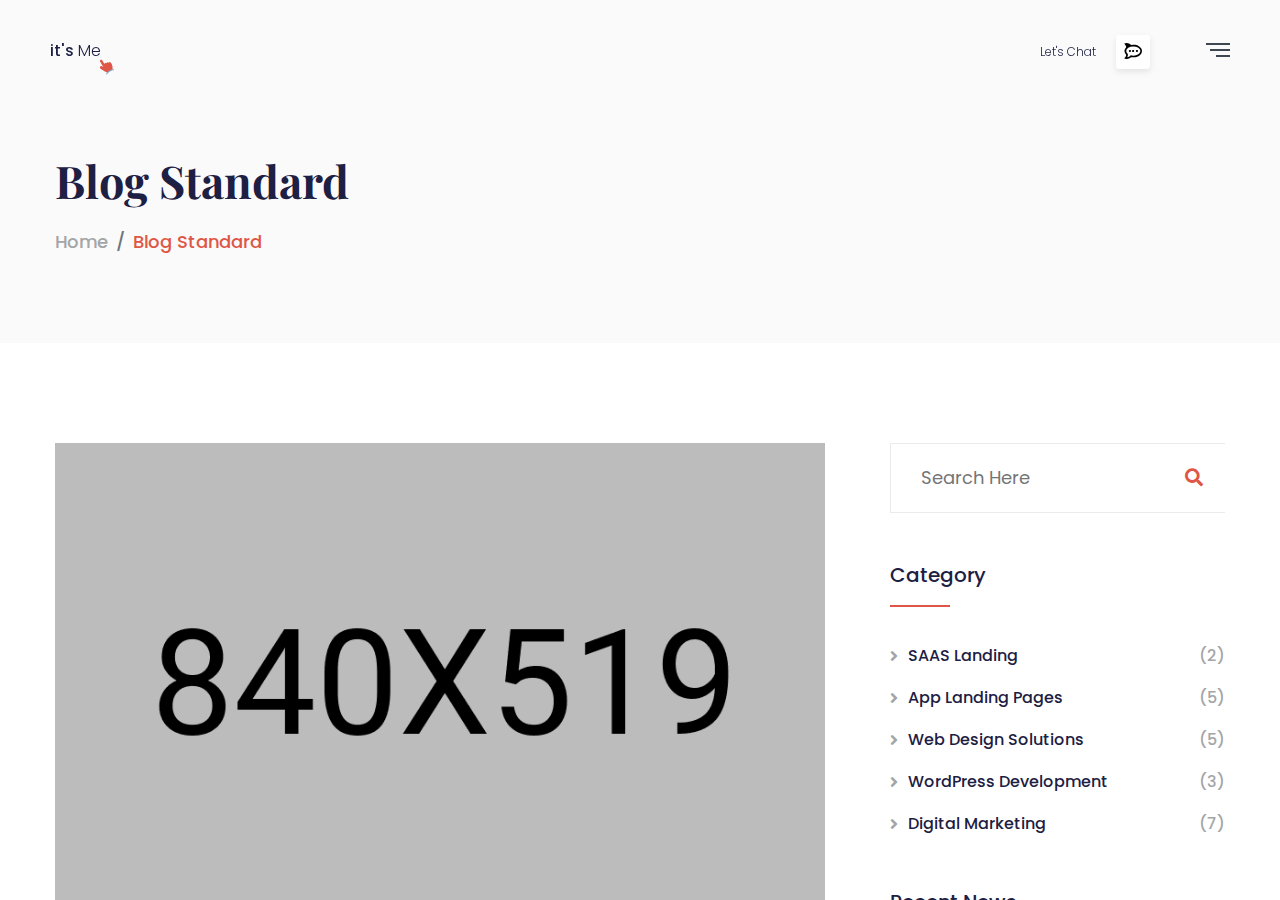
<file: blog.html>
<!DOCTYPE html>
<html lang="zxx">

<head>
    <!--====== Required meta tags ======-->
    <meta charset="utf-8" />
    <meta http-equiv="x-ua-compatible" content="ie=edge" />
    <meta name="description" content="" />
    <meta name="author" content="WebTend">
    <meta name="viewport" content="width=device-width, initial-scale=1, shrink-to-fit=no" />

    <!--====== Title ======-->
    <title>It's Me - HTML Template || Blog</title>
    <!--====== Favicon Icon ======-->
    <link rel="shortcut icon" href="assets/images/favicon.png" type="image/x-icon">
    <!--====== Google Fonts ======-->
    <link href="https://fonts.googleapis.com/css2?family=Playfair+Display:wght@700&family=Poppins:wght@300;400;500&display=swap" rel="stylesheet">
    <!--====== FontAwesome ======-->
    <link href="assets/css/fontawesome.5.9.0.min.css" rel="stylesheet">
    <!--====== Bootstrap ======-->
    <link href="assets/css/bootstrap-4.5.3.min.css" rel="stylesheet">
    <!--====== Spacing ======-->
    <link href="assets/css/spacing.min.css" rel="stylesheet">
    <!--====== PagePiling ======-->
    <link href="assets/css/jquery.pagepiling.css" rel="stylesheet">
    <!--====== Slick Slider ======-->
    <link href="assets/css/slick.min.css" rel="stylesheet">
    <!--====== Animate CSS ======-->
    <link href="assets/css/animate.min.css" rel="stylesheet">
    <!--====== Main css ======-->
    <link rel="stylesheet" href="assets/css/style.css">
    <!--====== Responsive css ======-->
    <link rel="stylesheet" href="assets/css/responsive.css">
</head>

<body class="body-piling inner-page">
    <div class="wrapper">
       
        <!-- Preloader -->
        <div class="preloader"></div>
        
        <header id="header" class="header">
            <div class="container-fluid">
                <div class="brand">
                    <a href="index.html#About" class="brand-name"><b>it's</b> Me</a>
                </div>
                <div class="lets-chat">
                    <span>Let's Chat</span>
                    <button><i class="fab fa-rocketchat"></i></button>
                </div>
                <button class="nav-toggle-btn a-nav-toggle">
                    <span class="hamburger">
                        <span class="top-bun"></span>
                        <span class="meat"></span>
                        <span class="bottom-bun"></span>
                    </span>
                </button>
                <div class="hide-menu a-nav-toggle"></div>
                <div class="menu">
                    <div class="menu-lang">
                        <a href="#" class="menu-lang-item active">Eng.</a>
                        <a href="#" class="menu-lang-item">Fra.</a>
                        <a href="#" class="menu-lang-item">Ara.</a>
                    </div>
                    <div class="menu-main mt-100" id="accordion">
                        <ul id="menuMain">
                            <li data-menuanchor="About"><a href="index.html#About">About</a></li>
                            <li data-menuanchor="Services"><a href="index.html#Services">Services</a></li>
                            <li data-menuanchor="Skills"><a href="index.html#Skills">Skills</a></li>
                            <li data-menuanchor="Resume"><a href="index.html#Resume">Resume</a></li>
                            <li data-menuanchor="Portfolio"><a href="index.html#Portfolio">Portfolio</a></li>
                            <li data-menuanchor="Testimonials"><a href="index.html#Testimonials">Testimonials</a></li>
                            <li data-menuanchor="Weapons"><a href="index.html#Weapons">Weapons</a></li>
                            <li data-menuanchor="Contact"><a href="index.html#Contact">Contact</a></li>
                        </ul>
                    </div>
                    <div class="menu-ornament"></div>
                </div>
            </div>
        </header>
        <div id="content">
            <div class="a-pagepiling full-page">
                <div class="section pp-scrollable slide slide-blog">
                    <div class="slide-container pt-0">
                        <div class="page-inner-content">
                            <div class="banner-section bg-lighter pt-150 pb-85 rpb-75 mb-100">
                                <div class="container">
                                    <div class="banner-inner">
                                        <h2 class="page-title">Blog Standard</h2>
                                        <nav aria-label="breadcrumb">
                                            <ol class="breadcrumb">
                                                <li class="breadcrumb-item"><a href="index.html">Home</a></li>
                                                <li class="breadcrumb-item active">Blog Standard</li>
                                            </ol>
                                        </nav>
                                    </div>
                                </div>
                            </div>
                            <div class="container">
                                <div class="blog-inner mb-140 rmb-80">
                                    <div class="row">
                                        <div class="col-lg-8">
                                            <div class="blog-item">
                                                <img src="assets/images/blog/blog2.jpg" alt="Blog">
                                                <ul class="blog-meta">
                                                    <li><i class="far fa-calendar-alt"></i> <a href="blog-details.html">25 March 2022</a></li>
                                                    <li><i class="far fa-comments"></i> <a href="#">Comments (10)</a></li>
                                                    <li><i class="far fa-share-square"></i> <a href="#">Share (25)</a></li>
                                                </ul>
                                                <h3><a href="blog-details.html">Everything Web Frameworks Solvowe Sithout Them Part Designing Better Links</a></h3>
                                                <p>Dorem ipsum dolor sit amet, consectetur adipiscing elit, sed do eiusmod tempor incididunt ut labore et dolore magna aliqua. Quis ipsum suspendisse ultrices gravida. Risus commodo viverra maecenas accumsan lacus vel facilisis. </p>
                                                <a href="blog-details.html" class="read-more">read more <i class="fas fa-arrow-right"></i></a>
                                            </div>
                                            <div class="blog-item">
                                                <img src="assets/images/blog/blog1.jpg" alt="Blog">
                                                <ul class="blog-meta">
                                                    <li><i class="far fa-calendar-alt"></i> <a href="blog-details.html">25 March 2022</a></li>
                                                    <li><i class="far fa-comments"></i> <a href="#">Comments (10)</a></li>
                                                    <li><i class="far fa-share-square"></i> <a href="#">Share (25)</a></li>
                                                </ul>
                                                <h3><a href="blog-details.html">Web Frameworks Solvowe Sithout Them Everything Part Designing Better Links</a></h3>
                                                <p>Dorem ipsum dolor sit amet, consectetur adipiscing elit, sed do eiusmod tempor incididunt ut labore et dolore magna aliqua. Quis ipsum suspendisse ultrices gravida. Risus commodo viverra maecenas accumsan lacus vel facilisis. </p>
                                                <a href="blog-details.html" class="read-more">read more <i class="fas fa-arrow-right"></i></a>
                                            </div>
                                            <div class="blog-item">
                                                <img src="assets/images/blog/blog3.jpg" alt="Blog">
                                                <ul class="blog-meta">
                                                    <li><i class="far fa-calendar-alt"></i> <a href="blog-details.html">25 March 2022</a></li>
                                                    <li><i class="far fa-comments"></i> <a href="#">Comments (10)</a></li>
                                                    <li><i class="far fa-share-square"></i> <a href="#">Share (25)</a></li>
                                                </ul>
                                                <h3><a href="blog-details.html">Everything Web Frameworks Solvowe Sithout Them Part Designing Better Links</a></h3>
                                                <p>Dorem ipsum dolor sit amet, consectetur adipiscing elit, sed do eiusmod tempor incididunt ut labore et dolore magna aliqua. Quis ipsum suspendisse ultrices gravida. Risus commodo viverra maecenas accumsan lacus vel facilisis. </p>
                                                <a href="blog-details.html" class="read-more">read more <i class="fas fa-arrow-right"></i></a>
                                            </div>
                                        </div>
                                        <div class="col-lg-4">
                                            <div class="sidebar rmt-65">
                                                <div class="widget search-widget">
                                                    <form action="#">
                                                        <input type="search" placeholder="Search Here" required>
                                                        <button type="submit"><i class="fas fa-search"></i></button>
                                                    </form>
                                                </div>
                                                <div class="widget category-widget">
                                                   <h4 class="widget-title">Category</h4>
                                                    <ul>
                                                        <li><a href="blog.html">SAAS Landing</a> <span>(2)</span></li>
                                                        <li><a href="blog.html">App Landing Pages</a> <span>(5)</span></li>
                                                        <li><a href="blog.html">Web Design Solutions</a> <span>(5)</span></li>
                                                        <li><a href="blog.html">WordPress Development</a> <span>(3)</span></li>
                                                        <li><a href="blog.html">Digital Marketing</a> <span>(7)</span></li>
                                                    </ul>
                                                </div>
                                                <div class="widget news-widget">
                                                   <h4 class="widget-title">Recent News</h4>
                                                    <div class="news-widget-wrap">
                                                        <div class="news-widget-item">
                                                            <img src="assets/images/blog/news-widget1.jpg" alt="News">
                                                            <div class="content">
                                                                <h6><a href="blog-details.html">Everything You Want To Know About Creating</a></h6>
                                                                <span class="date"><i class="far fa-calendar-alt"></i> <a href="blog-details.html">25 Feb 2022</a></span>
                                                            </div>
                                                        </div>
                                                        <div class="news-widget-item">
                                                            <img src="assets/images/blog/news-widget2.jpg" alt="News">
                                                            <div class="content">
                                                                <h6><a href="blog-details.html">You Want To Know Everything Creating</a></h6>
                                                                <span class="date"><i class="far fa-calendar-alt"></i> <a href="blog-details.html">25 Feb 2022</a></span>
                                                            </div>
                                                        </div>
                                                        <div class="news-widget-item">
                                                            <img src="assets/images/blog/news-widget3.jpg" alt="News">
                                                            <div class="content">
                                                                <h6><a href="blog-details.html">Creatin Everything You Want To Know Aboutg</a></h6>
                                                                <span class="date"><i class="far fa-calendar-alt"></i> <a href="blog-details.html">25 Feb 2022</a></span>
                                                            </div>
                                                        </div>
                                                    </div>
                                                </div>
                                                <div class="widget tag-widget">
                                                    <h4 class="widget-title">Popular Tags</h4>
                                                    <div class="tag-clouds">
                                                        <a href="blog.html">SAAS</a>
                                                        <a href="blog.html">Web Design</a>
                                                        <a href="blog.html">Graphics</a>
                                                        <a href="blog.html">Development</a>
                                                        <a href="blog.html">Landing Pages</a>
                                                        <a href="blog.html">UX/UI Design</a>
                                                        <a href="blog.html">WordPress</a>
                                                    </div>
                                                </div>
                                            </div>
                                        </div>
                                    </div>
                                </div>
                               <div class="footer-contact text-center mb-35">
                                   <div class="section-title mb-30 animate-element delay8 fadeInUp">
                                       <h2>Stay Connected</h2>
                                   </div>
                                   <span class="country list-inline-item animate-element delay9 fadeInUp">Bangladesh</span>
                                   <h3 class="animate-element delay6 fadeInUp"><a href="mailto:hello_niharik@gmail.com">hello_niharik@gmail.com</a></h3>
                                   <a href="callto:(+778)675-0765" class="number list-inline-item animate-element delay10 fadeInUp">(+778) 675-0765</a>
                                   <div class="social-style-two mt-25 animate-element delay11 fadeInUp">
                                        <a href="#"><img src="assets/images/contact/social-dribbble.png" alt="Social"></a>
                                        <a href="#"><img src="assets/images/contact/social-behance.png" alt="Social"></a>
                                        <a href="#"><img src="assets/images/contact/social-instagram.png" alt="Social"></a>
                                    </div>
                               </div>
                            </div>
                            <div class="footer-bottom-girl animate-element delay12 zoomIn">
                               <img src="assets/images/contact/footer-bottom-girl.png" alt="footer girl">
                           </div>
                            <div class="footer-bottom-shape">
                                <img src="assets/images/contact/footer-bottom-shape.png" alt="Shape">
                            </div>
                        </div>
                    </div>
                </div>
            </div>
        </div>
    </div>
    
    <!--====== Jquery ======-->
    <script src="assets/js/jquery-3.6.0.min.js"></script>
    <!--====== Bootstrap ======-->
    <script src="assets/js/bootstrap.4.5.3.min.js"></script>
    <!--====== PagePiling ======-->
    <script src="assets/js/jquery.pagepiling.min.js"></script>
    <!--====== Jquery Viewport ======-->
    <script src="assets/js/jquery.viewport.js"></script>
    <!--====== SmoothScroll ======-->
    <script src="assets/js/smoothscroll.js"></script>
    <!--====== Popper ======-->
    <script src="assets/js/popper.min.js"></script>
    <!--====== Slick Slider ======-->
    <script src="assets/js/slick.min.js"></script>
    <!--====== Typed ======-->
    <script src="assets/js/typed.min.js"></script>
    <!--====== Main JS ======-->
    <script src="assets/js/script.js"></script>
</body>

</html>
</file>
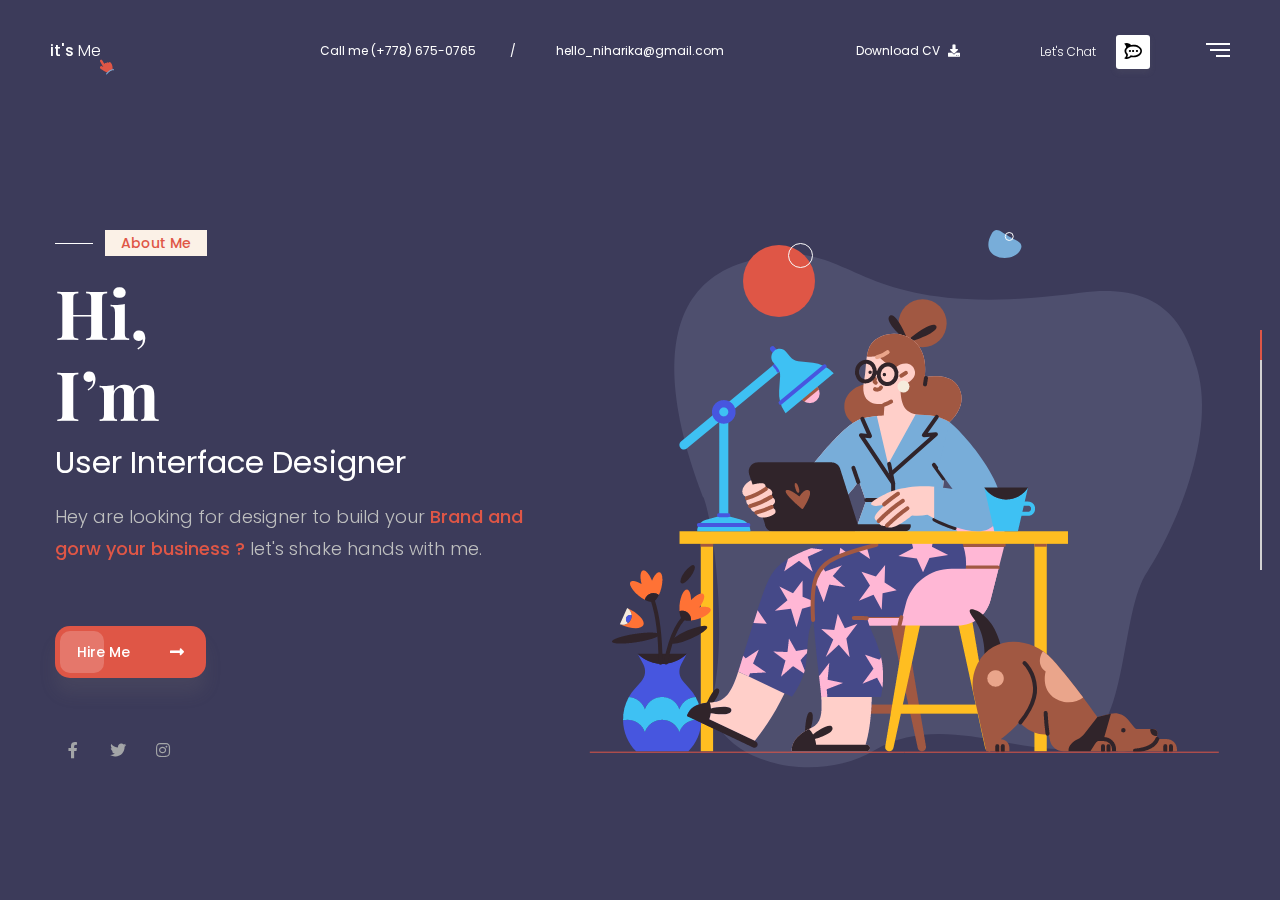
<file: index-dark.html>
<!DOCTYPE html>
<html lang="zxx">

<head>
    <!--====== Required meta tags ======-->
    <meta charset="utf-8" />
    <meta http-equiv="x-ua-compatible" content="ie=edge" />
    <meta name="description" content="" />
    <meta name="author" content="WebTend">
    <meta name="viewport" content="width=device-width, initial-scale=1, shrink-to-fit=no" />

    <!--====== Title ======-->
    <title>It's Me - HTML Template || Home</title>
    <!--====== Favicon Icon ======-->
    <link rel="shortcut icon" href="assets/images/favicon.png" type="image/x-icon">
    <!--====== Google Fonts ======-->
    <link href="https://fonts.googleapis.com/css2?family=Playfair+Display:wght@700&family=Poppins:wght@300;400;500&display=swap" rel="stylesheet">
    <!--====== FontAwesome ======-->
    <link href="assets/css/fontawesome.5.9.0.min.css" rel="stylesheet">
    <!--====== Bootstrap ======-->
    <link href="assets/css/bootstrap-4.5.3.min.css" rel="stylesheet">
    <!--====== Spacing ======-->
    <link href="assets/css/spacing.min.css" rel="stylesheet">
    <!--====== PagePiling ======-->
    <link href="assets/css/jquery.pagepiling.css" rel="stylesheet">
    <!--====== Slick Slider ======-->
    <link href="assets/css/slick.min.css" rel="stylesheet">
    <!--====== Animate CSS ======-->
    <link href="assets/css/animate.min.css" rel="stylesheet">
    <!--====== Main css ======-->
    <link rel="stylesheet" href="assets/css/style.css">
    <!--====== Responsive css ======-->
    <link rel="stylesheet" href="assets/css/responsive.css">
</head>

<body class="body-piling dark-body">
    <div class="wrapper">
       
        <!-- Preloader -->
        <div class="preloader"></div>
        
        <header id="header" class="header">
            <div class="container-fluid">
                <div class="brand">
                    <a href="index.html#About" class="brand-name"><b>it's</b> Me</a>
                </div>
                <div class="lets-chat">
                    <span>Let's Chat</span>
                    <button><i class="fab fa-rocketchat"></i></button>
                </div>
                <button class="nav-toggle-btn a-nav-toggle">
                    <span class="hamburger">
                        <span class="top-bun"></span>
                        <span class="meat"></span>
                        <span class="bottom-bun"></span>
                    </span>
                </button>
                <div class="hide-menu a-nav-toggle"></div>
                <div class="menu">
                    <div class="menu-lang">
                        <a href="#" class="menu-lang-item active">Eng.</a>
                        <a href="#" class="menu-lang-item">Fra.</a>
                        <a href="#" class="menu-lang-item">Ara.</a>
                    </div>
                    <div class="menu-main mt-100" id="accordion">
                        <ul id="menuMain">
                            <li data-menuanchor="About" class="active"><a href="#About">About</a></li>
                            <li data-menuanchor="Services"><a href="#Services">Services</a></li>
                            <li data-menuanchor="Skills"><a href="#Skills">Skills</a></li>
                            <li data-menuanchor="Resume"><a href="#Resume">Resume</a></li>
                            <li data-menuanchor="Portfolio"><a href="#Portfolio">Portfolio</a></li>
                            <li data-menuanchor="Testimonials"><a href="#Testimonials">Testimonials</a></li>
                            <li data-menuanchor="Weapons"><a href="#Weapons">Weapons</a></li>
                            <li data-menuanchor="Contact"><a href="#Contact">Contact</a></li>
                        </ul>
                    </div>
                    <div class="menu-ornament"></div>
                </div>
            </div>
        </header>
        <div id="content">
            <div class="a-pagepiling full-page">
                <div class="section pp-scrollable slide slide-about a-slide-typed" data-name="about">
                    <div class="slide-container">
                        <div class="container">
                            <div class="number-email-cv">
                                <ul class="number-email">
                                    <li>Call me <a href="callto:(+778)675-0765">(+778) 675-0765</a></li>
                                    <li><a href="mailto:hello_niharika@gmail.com">hello_niharika@gmail.com</a></li>
                                </ul>
                                <a href="#Contact" class="download-cv">Download CV <i class="fas fa-download"></i></a>
                            </div>
                            <div class="row align-items-center">
                                <div class="col-lg-5">
                                    <div class="about-content pt-100 rpt-0 animate-element delay5 fadeInUp">
                                        <span class="sub-title mb-15 animate-element delay3 fadeInUp">About Me</span>
                                        <h1 class="slide-title animate-element delay5 fadeInUp">Hi,<br> I’m <span class="text-typed a-typed a-typed-about" data-text="Niharika"></span></h1>
                                        <h3 class="animate-element delay7 fadeInUp">User Interface Designer</h3>
                                        <p class="animate-element delay8 fadeInUp">Hey are looking for designer to build your <b>Brand and gorw your business ?</b>  let's shake hands with me.</p>
                                        <a href="#Contact" class="theme-btn mt-45 rmt-25 animate-element delay9 fadeInUp">hire me <i class="fas fa-long-arrow-alt-right"></i></a>
                                        <div class="social-style-one mt-55 rmt-35 animate-element delay10 fadeInUp">
                                            <a href="#"><i class="fab fa-facebook-f"></i></a>
                                            <a href="#"><i class="fab fa-twitter"></i></a>
                                            <a href="#"><i class="fab fa-instagram"></i></a>
                                        </div>
                                    </div>
                                </div>
                                <div class="col-lg-7">
                                    <div class="about-image pt-100 rpt-50 text-lg-right">
                                        <div class="about-inner-images">
                                            <img class="animate-element delay7 fadeInUp" src="assets/images/about/about-dark.png" alt="About">
                                            <img class="shape-one animate-element delay10 bounceIn" src="assets/images/about/shape-one-dark.png" alt="Shape">
                                            <img class="shape-two animate-element delay11 bounceIn" src="assets/images/about/shape-two-dark.png" alt="Shape">
                                        </div>
                                    </div>
                                </div>
                            </div>
                        </div>
                    </div>
                </div>
                <div class="section pp-scrollable slide slide-services slide-light slide-services a-slide-typed" data-name="services">
                    <div class="slide-container">
                        <div class="container">
                            <div class="row align-items-center">
                                <div class="col-lg-7">
                                    <div class="service-image animate-element delay4 fadeInUp">
                                        <span class="sub-title mb-75">Services</span>
                                        <div class="service-inner-images">
                                            <img src="assets/images/services/services-dark.png" alt="Service">
                                            <img class="shape-one animate-element delay6 bounceIn" src="assets/images/services/shape-one-dark.png" alt="shape">
                                            <img class="shape-two animate-element delay8 bounceIn" src="assets/images/services/shape-two-dark.png" alt="shape">
                                        </div>
                                    </div>
                                </div>
                                <div class="col-lg-5">
                                    <div class="service-content pt-100 rpt-55 animate-element delay5 fadeInUp">
                                        <div class="section-title mb-25">
                                            <h2 class="slide-title animate-element delay5 fadeInUp">What <span class="text-typed a-typed a-typed-services" data-text="Services"></span> i provde to my clients in here.</h2>
                                        </div>
                                        <p class="animate-element delay6 fadeInUp">I always want to be able to meet the goals of my clients, I value my services as a designer through my work. You may like my <b>services.</b></p>
                                        <div class="our-services animate-element delay8 fadeInUp">
                                            <div class="service-item">
                                                <div class="icon">
                                                    <img src="assets/images/services/service-icon1.png" alt="Icon">
                                                </div>
                                                <h4>App Design</h4>
                                            </div>
                                            <div class="service-item">
                                                <div class="icon">
                                                    <img src="assets/images/services/service-icon2.png" alt="Icon">
                                                </div>
                                                <h4>Web Design</h4>
                                            </div>
                                            <div class="service-item">
                                                <div class="icon">
                                                    <img src="assets/images/services/service-icon3.png" alt="Icon">
                                                </div>
                                                <h4>Illustraiton</h4>
                                            </div>
                                            <div class="service-item">
                                                <div class="icon">
                                                    <img src="assets/images/services/service-icon4.png" alt="Icon">
                                                </div>
                                                <h4>Branding</h4>
                                            </div>
                                        </div>
                                    </div>
                                </div>
                            </div>
                        </div>
                    </div>
                </div>
                <div class="section pp-scrollable slide slide-skills a-slide-typed" data-name="skills">
                    <div class="slide-container">
                        <div class="container">
                           <div class="row align-items-center">
                                <div class="col-lg-5">
                                    <div class="skill-content animate-element delay5 fadeInUp">
                                        <div class="section-title mb-25">
                                            <span class="sub-title mb-45">Skills</span>
                                            <h2 class="slide-title animate-element delay5 fadeInUp">As a Designer i am good at fit with few <span class="text-typed a-typed a-typed-skills" data-text="skills."></span></h2>
                                        </div>
                                        <p class="animate-element delay6 fadeInUp">All desigener have good skills to make sure satisfied their clints, As a designer I am also specialised few <b>skills.</b></p>
                                        <div class="bar-list a-progressbar pt-5 animate-element delay9 fadeInUp">
                                            <div class="bar-item">
                                                <div class="row">
                                                    <div class="col bar-item-title">App Design</div>
                                                    <div class="col-auto text-right bar-item-value">78%</div>
                                                </div>
                                                <div class="progress">
                                                    <div class="progress-bar" role="progressbar" aria-valuenow="78" aria-valuemin="0" aria-valuemax="100"></div>
                                                </div>
                                            </div>
                                            <div class="bar-item">
                                                <div class="row">
                                                    <div class="col bar-item-title">Web Design</div>
                                                    <div class="col-auto text-right bar-item-value">95%</div>
                                                </div>
                                                <div class="progress">
                                                    <div class="progress-bar" role="progressbar" aria-valuenow="95" aria-valuemin="0" aria-valuemax="100"></div>
                                                </div>
                                            </div>
                                            <div class="bar-item">
                                                <div class="row">
                                                    <div class="col bar-item-title">Art & illustration</div>
                                                    <div class="col-auto text-right bar-item-value">65%</div>
                                                </div>
                                                <div class="progress">
                                                    <div class="progress-bar" role="progressbar" aria-valuenow="65" aria-valuemin="0" aria-valuemax="100"></div>
                                                </div>
                                            </div>
                                            <div class="bar-item">
                                                <div class="row">
                                                    <div class="col bar-item-title">Banding</div>
                                                    <div class="col-auto text-right bar-item-value">85%</div>
                                                </div>
                                                <div class="progress">
                                                    <div class="progress-bar" role="progressbar" aria-valuenow="85" aria-valuemin="0" aria-valuemax="100"></div>
                                                </div>
                                            </div>
                                        </div>
                                    </div>
                                </div>
                                <div class="col-lg-7">
                                    <div class="skill-image pt-55 text-lg-right animate-element delay4 fadeInUp">
                                        <div class="skill-images-inner">
                                            <img src="assets/images/skills/skills-dark.png" alt="Skills">
                                            <img class="shape-one animate-element delay6 bounceIn" src="assets/images/skills/shape-one.png" alt="shape">
                                            <img class="shape-two animate-element delay8 bounceIn" src="assets/images/skills/shape-two-dark.png" alt="shape">
                                        </div>
                                    </div>
                                </div>
                            </div>
                        </div>
                    </div>
                </div>
                <div class="section pp-scrollable slide slide-resume slide-light">
                    <div class="slide-container">
                        <div class="container">
                           <div class="row align-items-center">
                                <div class="col-lg-6">
                                    <div class="educations rmb-55">
                                        <div class="section-title mb-45 animate-element delay2 fadeInUp">
                                            <span class="sub-title mb-45">qualification</span>
                                            <h2 class="slide-title animate-element delay5 fadeInUp">my education</h2>
                                        </div>
                                        <div class="edu-experi-wrap">
                                            <div class="edu-experi-item animate-element delay5 fadeInUp">
                                                <span class="years">2010-2014</span>
                                                <div class="vacancy-content">
                                                    <span class="title">BSC</span>
                                                    <h4 class="subject">Computer Science</h4>
                                                    <h6 class="institution">South University Of Bangladesh</h6>
                                                    <p>Major in UI Design, UX Design, Interaction Design,  User Empathy, Branding.</p>
                                                </div>
                                            </div>
                                            <div class="edu-experi-item animate-element delay8 fadeInUp">
                                                <span class="years">2014-2016</span>
                                                <div class="vacancy-content">
                                                    <span class="title">MSC</span>
                                                    <h4 class="subject">Computer Science</h4>
                                                    <h6 class="institution">Defodil University of Bangladesh</h6>
                                                    <p>Product Design, Information Architecture, Understanding the product, Product Analyses, Market Reserach, Communication.</p>
                                                </div>
                                            </div>
                                        </div>
                                    </div>
                                </div>
                                <div class="col-lg-6">
                                    <div class="experiecnes">
                                        <div class="section-title mb-45 animate-element delay4 fadeInUp">
                                            <span class="sub-title mb-45">Experiecne</span>
                                            <h2 class="slide-title animate-element delay5 fadeInUp">My Experiecne</h2>
                                        </div>
                                        <div class="edu-experi-wrap">
                                            <div class="edu-experi-item beahance animate-element delay7 fadeInUp">
                                                <span class="years">2016-2018</span>
                                                <div class="vacancy-content">
                                                    <span class="title">Beahance</span>
                                                    <h4 class="subject">Uniq Web Design</h4>
                                                    <p>After finishing my studies, I first concentrated on my work in <a href="https://www.behance.net">Behance</a>, here I worked as a web designer for 2 years. It was really a big experience for me.</p>
                                                </div>
                                            </div>
                                            <div class="edu-experi-item dribbble animate-element delay10 fadeInUp">
                                                <span class="years">2018-2020</span>
                                                <div class="vacancy-content">
                                                    <span class="title">Dribbble</span>
                                                    <h4 class="subject">Product Designer</h4>
                                                    <p>After working well for two years at <a href="https://dribbble.com">dribbble</a>, I got the opportunity to work in one of the best market dribbles in the world, and there I am now working as a podcast designer.</p>
                                                </div>
                                            </div>
                                        </div>
                                    </div>
                                </div>
                            </div>
                        </div>
                    </div>
                </div>
                <div class="section pp-scrollable slide slide-portfolio a-slide-typed" data-name="portfolio">
                    <div class="slide-container">
                        <div class="container">
                           <div class="row align-items-center justify-content-between mb-25">
                                <div class="col-xl-5 col-lg-6">
                                    <div class="portfolio-content">
                                        <div class="section-title mb-35">
                                            <span class="sub-title mb-45 animate-element delay5 fadeInUp">Portfolio</span>
                                            <h2 class="slide-title animate-element delay6 fadeInUp">Some of my Creative <span class="text-typed a-typed a-typed-portfolio" data-text="Works."></span></h2>
                                        </div>
                                        <p class="animate-element delay7 fadeInUp">As a designer I have been working few years in this sector, and i have complted lot's of project <b><a href="#">see here.</a></b></p>
                                        <a href="blog.html" class="read-more mt-45 rmt-25 animate-element delay8 fadeInUp">Explore More <i class="fas fa-long-arrow-alt-right"></i></a>
                                    </div>
                                </div>
                                <div class="col-xl-5 col-lg-6">
                                    <div class="counter-wrap rmb-15 animate-element delay9 fadeInUp">
                                        <div class="success-box">
                                            <span class="count-text lass-than-ten" data-speed="3000" data-stop="7">0</span>
                                            <h6>Years of Experience</h6>
                                        </div>
                                        <div class="success-box">
                                            <span class="count-text plus" data-speed="3000" data-stop="120">0</span>
                                            <h6>Satisfied Clients</h6>
                                        </div>
                                    </div>
                                </div>
                            </div>
                            <div class="portfolio-wrap">
                                <div class="portfolio-item animate-element delay11 fadeInUp">
                                    <img src="assets/images/portfolios/portfolio1.png" alt="Portfolio">
                                </div>
                                <div class="portfolio-item animate-element delay13 fadeInUp">
                                    <img src="assets/images/portfolios/portfolio2.png" alt="Portfolio">
                                </div>
                                <div class="portfolio-item">
                                    <img src="assets/images/portfolios/portfolio1.png" alt="Portfolio">
                                </div>
                                <div class="portfolio-item">
                                    <img src="assets/images/portfolios/portfolio2.png" alt="Portfolio">
                                </div>
                            </div>
                        </div>
                    </div>
                </div>
                <div class="section pp-scrollable slide slide-testimonials slide-light a-slide-typed" data-name="testimonials">
                    <div class="slide-container">
                        <div class="container">
                            <div class="row align-items-end">
                                <div class="col-lg-6">
                                    <div class="testimonial-left-image rmb-75 animate-element delay5 fadeInUp">
                                        <img src="assets/images/testimonials/testimonial-dark.png" alt="testimonials">
                                        <img class="shape-one animate-element delay8 bounceIn" src="assets/images/testimonials/shape-one-dark.png" alt="shape">
                                        <img class="shape-two animate-element delay5 zoomInLeft" src="assets/images/testimonials/shape-two.png" alt="shape">
                                    </div>
                                </div>
                                <div class="col-lg-6">
                                    <div class="testimonials-content ml-lg-auto rel">
                                        <div class="section-title mb-35">
                                            <span class="sub-title mb-45 animate-element delay6 fadeInUp">Testimonial</span>
                                            <h2 class="slide-title animate-element delay7 fadeInUp">What my happy <span class="text-typed a-typed a-typed-testimonials" data-text="client"></span> saying their services.</h2>
                                        </div>
                                        <div class="testimonials-wrap animate-element delay9 fadeInUp">
                                            <div class="testimonial-item">
                                                <p>Really they guy is amazing , he saved my times and properly have completed my requirment with great effort. I appreciate to him for web & app design, he is good at fit.</p>
                                                <div class="author-details">
                                                    <img src="assets/images/testimonials/testi-author.png" alt="Author">
                                                    <div class="content">
                                                        <h5>Ryhan</h5>
                                                        <span class="designation">CEO of <span>Instragram</span></span>
                                                    </div>
                                                </div>
                                            </div>
                                            <div class="testimonial-item">
                                                <p>Really they guy is amazing , he saved my times and properly have completed my requirment with great effort. I appreciate to him for web & app design, he is good at fit.</p>
                                                <div class="author-details">
                                                    <img src="assets/images/testimonials/testi-author.png" alt="Author">
                                                    <div class="content">
                                                        <h5>Hasibur</h5>
                                                        <span class="designation">CEO of <span>Pinterest</span></span>
                                                    </div>
                                                </div>
                                            </div>
                                            <div class="testimonial-item">
                                                <p>Really they guy is amazing , he saved my times and properly have completed my requirment with great effort. I appreciate to him for web & app design, he is good at fit.</p>
                                                <div class="author-details">
                                                    <img src="assets/images/testimonials/testi-author.png" alt="Author">
                                                    <div class="content">
                                                        <h5>Ryhan</h5>
                                                        <span class="designation">CEO of <span>Instragram</span></span>
                                                    </div>
                                                </div>
                                            </div>
                                            <div class="testimonial-item">
                                                <p>Really they guy is amazing , he saved my times and properly have completed my requirment with great effort. I appreciate to him for web & app design, he is good at fit.</p>
                                                <div class="author-details">
                                                    <img src="assets/images/testimonials/testi-author.png" alt="Author">
                                                    <div class="content">
                                                        <h5>Hasibur</h5>
                                                        <span class="designation">CEO of <span>Pinterest</span></span>
                                                    </div>
                                                </div>
                                            </div>
                                        </div>
                                        <div class="testimonial-icon animate-element delay11 zoomIn">
                                            <i class="fas fa-equals"></i>
                                        </div>
                                    </div>
                                </div>
                            </div>
                        </div>
                    </div>
                </div>
                <div class="section pp-scrollable slide slide-weapons a-slide-typed" data-name="weapons">
                    <div class="slide-container">
                        <div class="container">
                           <div class="row align-items-center">
                                <div class="col-lg-6">
                                    <div class="weapons-content rmb-75 animate-element delay5 fadeInUp">
                                        <div class="section-title mb-35">
                                            <span class="sub-title mb-45">My Weapons</span>
                                            <h2 class="slide-title animate-element delay5 fadeInUp">My <span class="text-typed a-typed a-typed-weapons" data-text="favorite tools"></span> which i Used Everyday in my life.</h2>
                                        </div>
                                        <p class="animate-element delay6 fadeInUp">I always loved those software that I use in my work, because I am very good at these, these are the main tools of my design  career those are help me for make sure my Clients satisfication.</p>
                                        <a href="#About" class="read-more mt-15 animate-element delay8 fadeInUp">Lets See My Work Process <i class="fas fa-long-arrow-alt-right"></i></a>
                                    </div>
                                </div>
                                <div class="col-lg-6">
                                    <div class="weapons-images">
                                        <div class="weapons-item one animate-element delay11 bounceIn">
                                            <img src="assets/images/weapons/figma.png" alt="Figma">
                                        </div>
                                        <div class="weapons-item two animate-element delay5 fadeInDown">
                                            <img src="assets/images/weapons/xd.png" alt="XD">
                                        </div>
                                        <div class="weapons-item three animate-element delay6 fadeInUp">
                                            <img src="assets/images/weapons/linkedin.png" alt="linkedin">
                                        </div>
                                        <div class="weapons-item four animate-element delay7 fadeInLeft">
                                            <img src="assets/images/weapons/sketch.png" alt="sketch">
                                        </div>
                                        <div class="weapons-item five animate-element delay8 fadeInRight">
                                            <img src="assets/images/weapons/google.png" alt="google">
                                        </div>
                                        <div class="weapons-item six animate-element delay9 fadeInLeft">
                                            <img src="assets/images/weapons/dribbble.png" alt="dribbble">
                                        </div>
                                        <div class="weapons-item seven animate-element delay10 fadeInUp">
                                            <img src="assets/images/weapons/skype.png" alt="skype">
                                        </div>
                                        <div class="weapons-item eight animate-element delay5 fadeInRight">
                                            <img src="assets/images/weapons/slack.png" alt="slack">
                                        </div>
                                    </div>
                                </div>
                            </div>
                        </div>
                    </div>
                </div>
                <div class="section pp-scrollable slide slide-contact slide-light">
                    <div class="slide-container">
                        <div class="container">
                           <div class="contact-wrap mb-185 rmb-95">
                               <div class="row align-items-end">
                                    <div class="col-lg-7">
                                        <div class="contact-content">
                                            <div class="section-title mb-55">
                                               <span class="sub-title mb-55 animate-element delay5 fadeInUp">contact me</span>
                                                <h2 class="slide-title animate-element delay6 fadeInUp">Estimate your project? Let me know here.</h2>
                                            </div>
                                            <form action="#" class="contact-form animate-element delay8 fadeInUp">
                                                <div class="form-group">
                                                    <input type="text" id="name" name="name" class="form-control" placeholder="What's your name?" required>
                                                </div>
                                                <div class="form-group">
                                                    <input type="email" id="email" name="email" class="form-control" placeholder="Your email" required>
                                                </div>
                                                <div class="form-group">
                                                    <textarea name="message" id="message" rows="1" class="form-control" placeholder="Tell me about your project" required></textarea>
                                                </div>
                                                <button type="submit"><i class="fas fa-paper-plane"></i></button>
                                            </form>
                                        </div>
                                    </div>
                                    <div class="col-lg-5">
                                        <div class="contact-image animate-element text-center delay7 fadeInLeft">
                                            <img src="assets/images/contact/contact.png" alt="Contact">
                                        </div>
                                    </div>
                                </div>
                           </div>
                           <div class="footer-contact text-center mb-35">
                               <div class="section-title mb-30 animate-element delay8 fadeInUp">
                                   <h2>Stay Connected</h2>
                               </div>
                               <span class="country list-inline-item animate-element delay9 fadeInUp">Bangladesh</span>
                               <h3 class="animate-element delay6 fadeInUp"><a href="mailto:hello_niharik@gmail.com">hello_niharik@gmail.com</a></h3>
                               <a href="callto:(+778)675-0765" class="number list-inline-item animate-element delay10 fadeInUp">(+778) 675-0765</a>
                               <div class="social-style-two mt-25 animate-element delay11 fadeInUp">
                                    <a href="#"><img src="assets/images/contact/social-dribbble.png" alt="Social"></a>
                                    <a href="#"><img src="assets/images/contact/social-behance.png" alt="Social"></a>
                                    <a href="#"><img src="assets/images/contact/social-instagram.png" alt="Social"></a>
                                </div>
                           </div>
                        </div>
                        <div class="footer-bottom-girl animate-element delay12 zoomIn">
                           <img src="assets/images/contact/footer-bottom-girl.png" alt="footer girl">
                       </div>
                        <div class="footer-bottom-shape">
                            <img src="assets/images/contact/footer-bottom-shape.png" alt="Shape">
                        </div>
                    </div>
                </div>
            </div>
        </div>
        <div class="container-fliuid">
            <div class="progress-nav">
                <ul id="menu">
                    <li data-menuanchor="About" class="active"></li>
                    <li data-menuanchor="Services"></li>
                    <li data-menuanchor="Skills"></li>
                    <li data-menuanchor="Resume"></li>
                    <li data-menuanchor="Portfolio"></li>
                    <li data-menuanchor="Testimonials"></li>
                    <li data-menuanchor="Weapons"></li>
                    <li data-menuanchor="Contact"></li>
                </ul>
            </div>
        </div>
    </div>
    
    <!--====== Jquery ======-->
    <script src="assets/js/jquery-3.6.0.min.js"></script>
    <!--====== Bootstrap ======-->
    <script src="assets/js/bootstrap.4.5.3.min.js"></script>
    <!--====== PagePiling ======-->
    <script src="assets/js/jquery.pagepiling.min.js"></script>
    <!--====== Jquery Viewport ======-->
    <script src="assets/js/jquery.viewport.js"></script>
    <!--====== SmoothScroll ======-->
    <script src="assets/js/smoothscroll.js"></script>
    <!--====== Popper ======-->
    <script src="assets/js/popper.min.js"></script>
    <!--====== Slick Slider ======-->
    <script src="assets/js/slick.min.js"></script>
    <!--====== Typed ======-->
    <script src="assets/js/typed.min.js"></script>
    <!--====== Main JS ======-->
    <script src="assets/js/script.js"></script>
</body>

</html>
</file>
<file: assets/css/style.css>
@charset "UTF-8";
/*-----------------------------------------------------------------------------------
    Template Name: It's Me - HTML Template
    Template URI: https://webtend.net/demo/html/itsme/
    Author: WebTend
    Author URI:  https://webtend.net/
    Version: 1.0

    Note: This is Main Style CSS File.
-----------------------------------------------------------------------------------
	CSS INDEX
	===================
    01. Default CSS
    02. Common Class
    03. Mian Header
    04. About Section
    05. Services Section
    06. Skills Section
    07. Resume Section
    08. Portfolio Section
    09. Testimonial Section
    10. Weapons Section
    11. Contact Section
    12. Page Banner
    13. Blog Page
    14. Sidebar Widgets
    15. Main Footer
    16. Dark Version
-----------------------------------------------------------------------------------*/

/****************************************************** */
/******************** 01. Default CSS ***************** */
/****************************************************** */
* {
    margin: 0;
    padding: 0;
    border: none;
    outline: none;
    -webkit-box-shadow: none;
    box-shadow: none;
}

:root {
    scroll-behavior: auto;
    --base-color: #A3A5A7;
    --heading-color: #1D2043;
    --primary-color: #DF5646;
    --light-color: #FAFAFA;
    --base-font: 'Poppins', sans-serif;
    --heading-font: 'Playfair Display', serif;
}

body {
    color: var(--base-color);
    font-size: 16px;
    font-weight: 300;
    line-height: 32px;
    font-family: var(--base-font);
}

a {
    color: var(--base-color);
    cursor: pointer;
    outline: none;
    -webkit-transition: 0.5s;
    transition: 0.5s;
    text-decoration: none;
}

a:focus,
a:visited {
    text-decoration: none;
    outline: none;
}

a:hover {
    text-decoration: none;
    color: var(--primary-color);
}

h1,
h2 {
    font-weight: 700;
    font-family: var(--heading-font);
}

h1,
h2,
h3,
h4,
h5,
h6,
h1 a,
h2 a,
h3 a,
h4 a,
h5 a,
h6 a {
    color: var(--heading-color);
}

::selection {
    background-color: #fcf1e7;
    color: #1f2044;
    text-shadow: none
}

-webkit-::selection {
    background-color: #fcf1e7;
    color: #1f2044;
    text-shadow: none
}

::-moz-selection {
    background-color: #fcf1e7;
    color: #1f2044;
    text-shadow: none
}

::-webkit-scrollbar {
    width: 5px;
    height: 5px
}

::-webkit-scrollbar-thumb {
    cursor: pointer;
    background: #2e2e2e
}

h1 {
    font-size: 68px;
}

h2 {
    font-size: 35px;
    line-height: 1.35;
}

h3 {
    font-size: 25px;
}

h4 {
    font-size: 20px;
    font-weight: 500;
}

h5 {
    font-size: 18px;
}

h6 {
    font-size: 16px;
}

ul,
li {
    list-style: none;
    padding: 0;
    margin: 0;
}

img {
    max-width: 100%;
    display: inline-block;
}

header:after,
section:after,
footer:after {
    display: block;
    clear: both;
    content: "";
}

/****************************************************** */
/****************** 02. Common Class ****************** */
/****************************************************** */
/** Section Title */
.section-title h2 {
    text-transform: capitalize;
}

.sub-title {
    line-height: 1;
    font-size: 14px;
    font-weight: 500;
    padding: 6px 16px;
    margin-left: 50px;
    position: relative;
    background: #FBF1E7;
    display: inline-block;
    text-transform: capitalize;
    color: var(--primary-color);
}

.sub-title:before {
    content: '';
    height: 1px;
    width: 38px;
    left: -50px;
    top: 50%;
    position: absolute;
    background: #707070;
}

.text-typed {
    color: var(--primary-color);
}

/** Button styles */
.theme-btn, a.theme-btn {
    z-index: 1;
    color: white;
    font-size: 14px;
    cursor: pointer;
    font-weight: 500;
    transition: 0.5s;
    position: relative;
    text-align: center;
    padding: 10px 22px;
    border-radius: 15px;
    align-items: center;
    display: inline-flex;
    justify-content: center;
    text-transform: capitalize;
    background: var(--primary-color);
    box-shadow: 0 16px 16px rgba(116, 113, 113, 0.16);
}

.theme-btn:before,
a.theme-btn:before {
    content: '';
    width: 44px;
    z-index: -1;
    left: 5px;
    opacity: 0.2;
    transition: 0.75s;
    background: white;
    position: absolute;
    border-radius: 10px;
    height: calc(100% - 10px);
}

.theme-btn i,
a.theme-btn i {
    font-size: 16px;
    transition: 0.5s;
    margin-left: 40px;
}

.theme-btn:hover:before,
a.theme-btn:hover:before {
    left: calc(100% - 49px);
}

.theme-btn:hover i,
a.theme-btn:hover i {
    margin-left: 45px;
    margin-right: -3px;
}

/* Read More Btn */
.read-more {
    font-weight: 500;
    align-items: center;
    display: inline-flex;
    text-decoration: underline;
    color: var(--primary-color);
}

.read-more i {
    font-size: 13px;
    transition: 0.5s;
    margin-left: 20px;
}

.read-more:hover i {
    margin-left: 25px;
}

/*social link style One */
.social-style-one {
    display: flex;
}

.social-style-one a {
    height: 35px;
    width: 35px;
    line-height: 35px;
    background: white;
    border-radius: 5px;
    text-align: center;
    margin: 0 10px 5px 0;
}

.social-style-one a:last-child {
    margin-right: 0;
}

.social-style-one a:hover {
    box-shadow: 0 3px 6px rgba(149, 149, 149, 0.16);
}

/* List Style one */
.list-style-one li {
    font-weight: 600;
    font-size: 18px;
    display: flex;
}

.list-style-one li:before {
    content: "\f00c";
    font-size: 12px;
    height: 25px;
    width: 25px;
    flex: none;
    line-height: 25px;
    border-radius: 50%;
    text-align: center;
    background: #f3f1fe;
    margin: 5px 12px 0 0;
    color: var(--primary-color);
    font-family: 'Font Awesome 5 Free'
}

.list-style-one li:not(:last-child) {
    margin-bottom: 15px;
}

/*** Preloader style ** */
.preloader {
    position: fixed;
    left: 0;
    top: 0;
    width: 100%;
    height: 100%;
    z-index: 9999999;
    background-color: #FFFFFF;
    background-position: center center;
    background-repeat: no-repeat;
    background-image: url(../images/preloader.gif);
}

@-webkit-keyframes fadeInUp {
    from {
        opacity: 0;
        -webkit-transform: translate3d(0, 100px, 0);
        transform: translate3d(0, 100px, 0)
    }

    to {
        opacity: 1;
        -webkit-transform: translate3d(0, 0, 0);
        transform: translate3d(0, 0, 0)
    }
}

@keyframes fadeInUp {
    from {
        opacity: 0;
        -webkit-transform: translate3d(0, 100px, 0);
        transform: translate3d(0, 100px, 0)
    }

    to {
        opacity: 1;
        -webkit-transform: translate3d(0, 0, 0);
        transform: translate3d(0, 0, 0)
    }
}

@-webkit-keyframes bouncedelay {

    0%,
    80%,
    100% {
        -webkit-transform: scale(0)
    }

    40% {
        -webkit-transform: scale(1)
    }
}

@keyframes bouncedelay {

    0%,
    80%,
    100% {
        -webkit-transform: scale(0);
        transform: scale(0)
    }

    40% {
        transform: scale(1);
        -webkit-transform: scale(1)
    }
}


.wrapper {
    display: flex;
    flex-direction: column;
    min-height: 100%;
}

.wrapper #content {
    flex: 1 0 auto;
    display: flex;
    flex-wrap: wrap;
}

.full-page {
    width: 100%;
    min-height: 100%;
    overflow-x: hidden;
    overflow-y: auto;
}

.section {
    min-height: 100%;
}

#pp-nav {
    display: none;
}

.progress-nav {
    position: fixed;
    width: 2px;
    top: 50%;
    right: 60px;
    z-index: 9;
    transform: translate(0, -50%)
}

.progress-nav ul {
    margin: 0;
    padding: 0;
    list-style: none
}

.progress-nav li {
    width: 2px;
    height: 30px;
    overflow: hidden;
    position: relative;
    background: var(--primary-color);
    transition: background .5s ease-in-out;
}

.progress-nav li:before {
    display: block;
    height: 100%;
    content: "";
    width: 2px;
    left: 0;
    top: 0;
    position: absolute;
    background: var(--primary-color);
}

.progress-nav li.active:before {
    animation: navHeight .5s ease-in-out forwards;
}

@-webkit-keyframes navHeight {
    0% {
        height: 0;
    }

    100% {
        height: 100%;
    }
}

@keyframes navHeight {
    0% {
        height: 0;
    }

    100% {
        height: 100%;
    }
}

.progress-nav li.active,
.progress-nav li.active ~ li {
    background: #D2D2D2;
}

.progress-nav li:before {
    height: 100%;
}

.progress-nav li.active ~ li:before {
    height: 0%;
}

.pp-scrollable {
    background: #fff;
    overflow-x: hidden;
    overflow-y: auto;
}

.slide-container {
    width: 100%;
    display: flex;
    min-height: 100%;
    position: relative;
    padding-top: 100px;
    align-items: center;
    padding-bottom: 100px;
}

.bg-lighter,
.slide-light {
    background-color: var(--light-color);
}

.section:not(.active) .animate-element {
    animation-name: none;
}

.section.active .animate-element {
    animation-duration: .7s;
    animation-fill-mode: both;
}

.section.active .delay1 {
    animation-delay: .1s;
}

.section.active .delay2 {
    animation-delay: .2s;
}

.section.active .delay3 {
    animation-delay: .3s;
}

.section.active .delay4 {
    animation-delay: .4s;
}

.section.active .delay5 {
    animation-delay: .5s;
}

.section.active .delay6 {
    animation-delay: .6s;
}

.section.active .delay7 {
    animation-delay: .7s;
}

.section.active .delay8 {
    animation-delay: .8s;
}

.section.active .delay9 {
    animation-delay: .9s;
}

.section.active .delay10 {
    animation-delay: 1s;
}

.section.active .delay11 {
    animation-delay: 1.1s;
}

.section.active .delay12 {
    animation-delay: 1.2s;
}

.section.active .delay13 {
    animation-delay: 1.3s;
}

.section.active .delay14 {
    animation-delay: 1.4s;
}

.section.active .delay15 {
    animation-delay: 1.5s;
}

.section.active .delay16 {
    animation-delay: 1.6s;
}

/****************************************************** */
/******************** 03. Mian Header ***************** */
.header .container-fluid {
    display: flex;
    flex-wrap: nowrap;
    justify-content: space-between;
}

.body-piling .brand {
    position: fixed;
    z-index: 500;
    left: 50px;
    top: 35px;
}

.brand-name {
    color: var(--heading-color);
}

.brand-name:after {
    content: '';
    width: 23px;
    height: 23px;
    display: inline-block;
    margin: 0 0 -22px -5px;
    background: url(../images/brand-icon.png);
}

.brand-name b {
    font-weight: 500;
}

.lets-chat {
    position: fixed;
    top: 35px;
    z-index: 99;
    right: 130px;
    display: flex;
    align-items: center;
}

.lets-chat span {
    font-size: 12px;
    color: var(--heading-color);
}

.lets-chat button {
    height: 34px;
    width: 34px;
    background: white;
    margin-left: 20px;
    border-radius: 3px;
    box-shadow: 0 3px 6px rgba(116, 116, 116, 0.16);
}

/*Nav Toggle Btn*/
.nav-toggle-btn {
    margin: 0;
    padding: 0;
    top: 38px;
    right: 50px;
    border: none;
    z-index: 995;
    position: fixed;
    background-color: transparent;
}

.hamburger {
    display: flex;
    align-self: center;
    flex-direction: column;
    justify-content: space-between;
    width: 24px;
    height: 24px;
    cursor: pointer;
    padding-top: 5px;
    padding-bottom: 5px
}

.hamburger span {
    align-self: flex-end;
    height: 2px;
    width: 100%;
    background: #3e4651;
    transition: all 400ms ease-in-out
}

.hamburger .meat {
    width: 83.33333333%;
    transition: all 200ms ease-in-out
}

.hamburger .bottom-bun {
    width: 58.33333333%;
    transition: all 400ms ease-in-out
}

.hamburger:hover span {
    width: 100%
}

html:not(.body-menu-opened) .hamburger:hover .top-bun {
    -webkit-animation: burger-hover 1s infinite ease-in-out alternate forwards 200ms;
    animation: burger-hover 1s infinite ease-in-out alternate forwards 200ms
}

html:not(.body-menu-opened) .hamburger:hover .meat {
    -webkit-animation: burger-hover 1s infinite ease-in-out alternate forwards 400ms;
    animation: burger-hover 1s infinite ease-in-out alternate forwards 400ms
}

html:not(.body-menu-opened) .hamburger:hover .bottom-bun {
    -webkit-animation: burger-hover 1s infinite ease-in-out alternate forwards 600ms;
    animation: burger-hover 1s infinite ease-in-out alternate forwards 600ms
}

@-webkit-keyframes burger-hover {
    0% {
        width: 100%
    }

    50% {
        width: 50%
    }

    100% {
        width: 100%
    }
}

@keyframes burger-hover {
    0% {
        width: 100%
    }

    50% {
        width: 50%
    }

    100% {
        width: 100%
    }
}

.body-menu-opened .hamburger .top-bun {
    transform: rotate(-45deg) translate(-4.5px, 4px);
    width: 100%
}

.body-menu-opened .hamburger .bottom-bun {
    transform: rotate(45deg) translate(-4.5px, -4px);
    width: 100%
}

.body-menu-opened .hamburger .meat {
    width: 0
}

.menu {
    position: fixed;
    top: 0;
    right: 0;
    bottom: 0;
    z-index: 990;
    width: 100%;
    padding: 65px;
    display: flex;
    max-width: 100%;
    background: #fff;
    flex-direction: column;
    transition: transform .4s ease-in-out;
    -webkit-transform: translateX(100%);
    transform: translateX(100%)
}

.body-menu-opened .menu {
    -webkit-transform: translateX(0%);
    transform: translateX(0%)
}

.hide-menu {
    position: fixed;
    left: 0;
    right: 0;
    top: 0;
    bottom: 0%;
    z-index: 980;
    display: none;
    background: rgba(0, 0, 0, .65);
}

.menu {
    width: 400px;
    max-width: 100%;
}

.menu .menu-lang,
.menu .menu-main {
    opacity: 0;
    transform: translateY(3rem);
    transition: all .5s ease-in-out;
}

.menu .menu-lang {
    transition-delay: .2s;
}

.menu .menu-main {
    transition-delay: .4s;
}

.body-menu-opened .menu .menu-lang,
.body-menu-opened .menu .menu-main {
    opacity: 1;
    transform: translateY(0);
}

.menu-lang {
    font-size: .875rem;
    text-transform: uppercase;
    font-weight: 600
}

.menu-lang-item {
    display: inline-block;
    margin-right: 1.5rem;
    color: #a3a4a8;
    text-decoration: none;
}

.menu-lang-item.active,
.menu-lang-item:hover {
    color: #1f2044;
    text-decoration: none;
}

.menu-main {
    height: 100%;
    overflow-x: hidden;
    overflow-y: auto;
    font-size: 18px;
    font-weight: 700;
}

.menu-main > ul {
    margin: 0;
    padding: 0;
    list-style: none;
}

.menu-main > ul > li {
    margin-bottom: 1.1875rem;
    padding-left: 2px;
}

.menu-main a,
.menu-main a:hover {
    color: #1f2044;
    text-decoration: none;
}

.menu-main .active a,
.menu-main a:hover {
    background-color: #fcf1e7;
    box-shadow: #fcf1e7 0 0 0 2px;
}

.menu-main a:after {
    content: ".";
    opacity: 0;
    display: inline-block;
    transform: translate(2rem, 0);
    transition: all .3s ease-in-out;
}

.menu-main .active a:after {
    transform: translate(0, 0);
    opacity: 1;
}

.menu-ornament {
    position: absolute;
    left: 0;
    right: 0;
    bottom: 0;
    height: .375rem;
    background: #78acd9;
}

.menu-ornament:before,
.menu-ornament:after {
    content: "";
    display: block;
    position: absolute;
    top: 0;
    width: 33.33333333%;
    height: 100%;
}

.menu-ornament:before {
    background: #464989;
    left: 0;
}

.menu-ornament:after {
    background: #f79784;
    right: 0;
}

/****************************************************** */
/******************* 04. About Section **************** */
/****************************************************** */
.number-email-cv {
    position: absolute;
    top: 35px;
    left: 50%;
    width: 50%;
    display: flex;
    font-size: 12px;
    font-weight: 400;
    align-items: center;
    transform: translate(-50%);
    color: var(--heading-color);
    justify-content: space-between;
}

.number-email-cv a:not(:hover) {
    color: var(--heading-color);
}

.number-email {
    display: flex;
}

.number-email li {
    padding-right: 40px;
    margin-right: 40px;
    position: relative;
}

.number-email li:after {
    position: absolute;
    content: '/';
    right: 0;
}

.number-email li:last-child {
    padding-right: 0;
}

.number-email li:last-child:after {
    content: '';
}

.number-email li.number-email li {
    line-height: 1.75;
    border-bottom: 1px solid var(--primary-color);
}

.download-cv i {
    margin-left: 5px;
}

.about-content h3 {
    font-size: 31px;
    margin-top: 10px;
    font-weight: 400;
    margin-bottom: 20px;
}

.about-content p {
    font-size: 18px;
    max-width: 500px;
}

p b {
    font-weight: 500;
    color: var(--heading-color);
}

b a:not(:hover) {
    color: var(--heading-color);
}

.about-inner-images {
    position: relative;
}

.about-inner-images .shape-one {
    position: absolute;
    top: 15px;
    left: 28%;
    max-width: 15%;
}

.about-inner-images .shape-two {
    position: absolute;
    top: 0;
    right: 30%;
    max-width: 10%;
}

/****************************************************** */
/***************** 05. Services Section *************** */
/****************************************************** */
.service-inner-images {
    position: relative;
    max-width: 600px;
}

.service-inner-images .shape-one {
    position: absolute;
    left: 0;
    top: 12%;
}

.service-inner-images .shape-two {
    position: absolute;
    top: 0;
    right: 20%;
    max-width: 20%;
}

.service-content {
    max-width: 450px;
    margin-left: auto;
}

.our-services {
    display: flex;
    flex-wrap: wrap;
    justify-content: space-between;
}

.service-item {
    width: 45%;
    display: flex;
    margin-top: 40px;
    align-items: center;
}

.service-item .icon {
    height: 44px;
    width: 44px;
    flex: none;
    transition: 0.5s;
    line-height: 44px;
    border-radius: 50%;
    text-align: center;
    margin-right: 15px;
    background: #78ADD9;
}

.service-item h4 {
    margin: 0;
    transition: 0.5s;
    padding: 7px 0 6px;
    border-bottom: 2px solid transparent;
}

.service-item:hover .icon {
    background: var(--primary-color);
}

.service-item:hover h4 {
    border-color: var(--primary-color);
}

/****************************************************** */
/****************** 06. Skills Section **************** */
/****************************************************** */
.skill-content {
    max-width: 450px;
}

.bar-list {
    max-width: 330px;
}

.bar-item {
    margin-top: 18px;
}

.bar-item-title {
    font-size: 14px;
    font-weight: 500;
    padding-left: 20px;
    color: var(--heading-color);
}

.bar-item-value {
    font-size: 10px;
    padding-top: 2px;
    color: var(--heading-color);
}

.progress {
    height: 8px;
    border-radius: 5px;
}

.progress-bar {
    background-color: #75a9d6;
}

.progress-bar {
    width: 0;
    position: relative;
    transition: width 1s ease-in-out;
    transition-delay: 1.5s;
}

.skill-images-inner {
    position: relative;
    display: inline-block;
}

.skill-images-inner .shape-one {
    position: absolute;
    top: 10px;
    left: 10%;
    max-width: 20%;
}

.skill-images-inner .shape-two {
    position: absolute;
    top: 5%;
    right: 15%;
    max-width: 20%;
}

/****************************************************** */
/****************** 07. Resume Section **************** */
/****************************************************** */
.edu-experi-wrap {
    max-width: 485px;
}

.edu-experi-item {
    display: flex;
}

.edu-experi-item .years {
    width: 90px;
    flex: none;
    color: var(--heading-color);
}

.vacancy-content {
    position: relative;
    padding-left: 20px;
}

.edu-experi-item:not(:last-child) .vacancy-content {
    padding-bottom: 44px;
}

.vacancy-content:before {
    content: '';
    height: 100%;
    width: 1px;
    left: 0;
    top: -10px;
    position: absolute;
    background: #E8E8E8;
}

.vacancy-content:after {
    position: absolute;
    content: '';
    height: 5px;
    width: 5px;
    left: -2px;
    top: 12px;
    transform: rotate(45deg);
    background: var(--primary-color);
}

.vacancy-content .title {
    font-weight: 400;
    margin-bottom: 5px;
    display: inline-block;
    color: var(--primary-color);
}

.vacancy-content .subject {
    margin-bottom: 15px;
}

.vacancy-content .institution {
    color: #78ADD9;
    font-weight: 400;
    margin-bottom: 20px;
}

.vacancy-content p {
    margin-bottom: 0;
}

.beahance p a,
.beahance .title {
    color: #0055FF;
}

.dribbble p a,
.dribbble .title {
    color: #D534A5;
}

/****************************************************** */
/**************** 08. Portfolio Section *************** */
/****************************************************** */
.counter-wrap {
    display: flex;
    flex-wrap: wrap;
}

.success-box {
    display: flex;
    margin-top: 50px;
    max-width: 200px;
}

.count-text {
    line-height: 1;
    font-size: 48px;
    font-weight: 400;
    margin-right: 15px;
    color: var(--primary-color);
}

.count-text.lass-than-ten:before {
    content: '0';
}

.count-text.plus:after {
    content: '+';
}

.success-box h6 {
    margin-bottom: 0;
    line-height: 23px;
}

.success-box:not(:last-child) {
    margin-right: 50px;
    padding-right: 50px;
    border-right: 1px solid #B7B7B7;
}

/* Protfolio */
.portfolio-wrap {
    margin: 0 -30px;
}

.portfolio-item {
    padding: 30px;
}

.portfolio-item img {
    width: 100%;
    border-radius: 15px;
    box-shadow: 0 15px 25px rgb(155 155 155 / 16%);
}

.slick-dots {
    display: flex;
    margin: 15px 0 -7px;
    justify-content: center;
}

.slick-dots li {
    height: 9px;
    width: 9px;
    margin: 7px;
    cursor: pointer;
    overflow: hidden;
    transition: 0.5s;
    border-radius: 50%;
    background: #D9D9D9;
}

.slick-dots li button {
    text-indent: 100px;
    background: transparent;
}

.slick-dots li:before {
    content: '';
    height: 15px;
    width: 15px;
    opacity: 0;
    margin-top: -3px;
    margin-left: -3px;
    position: absolute;
    border-radius: 50%;
    border: 1px solid #D8D8D8;
}

.slick-dots li.slick-active {
    background: var(--primary-color);
}

.slick-dots li.slick-active:before {
    opacity: 1;
}

/****************************************************** */
/*************** 09. Testimonial Section ************** */
/****************************************************** */
.testimonial-left-image {
    position: relative;
}

.testimonial-left-image .shape-one {
    position: absolute;
    left: -15px;
    top: 15%;
    max-width: 15%;
}

.testimonial-left-image .shape-two {
    position: absolute;
    top: 0;
    right: 0;
    max-width: 30%
}

.section.active .testimonial-left-image .shape-two {
    animation-duration: 1.5s;
}

.testimonials-content {
    max-width: 500px;
    position: relative;
}

.author-details {
    display: flex;
    margin-top: 55px;
    align-items: center;
}

.author-details > img {
    height: 70px;
    width: 70px;
    flex: none;
    border-radius: 50%;
    margin-right: 25px;
}

.author-details h5 {
    margin-bottom: 3px;
}

.author-details .designation span {
    color: var(--primary-color);
}

.testimonials-wrap .slick-dots {
    justify-content: start;
    margin-top: 35px;
}

.testimonial-icon {
    position: absolute;
    height: 105px;
    width: 105px;
    bottom: 80px;
    right: 0;
    color: white;
    font-size: 50px;
    line-height: 105px;
    text-align: center;
    border-radius: 30px;
    background: var(--primary-color);
    box-shadow: 0 16px 26px rgba(187, 17, 17, 0.16);
}

.testimonial-icon i {
    transform: rotate(90deg);
}

/****************************************************** */
/***************** 10. Weapons Section **************** */
/****************************************************** */
.weapons-content {
    max-width: 515px;
}

.weapons-content .read-more {
    font-size: 18px;
}

.weapons-content .read-more:not(:hover) {
    color: var(--heading-color);
}

.weapons-images {
    max-width: 535px;
    margin-left: auto;
    position: relative;
    padding-bottom: 82%;
}

.weapons-item {
    background: white;
    position: absolute;
    border-radius: 15px;
    box-shadow: 0 18px 29px 20px rgb(183 189 212 / 16%);
}

.weapons-item.one {
    left: 28%;
    top: 28%;
    width: 36%;
    padding-bottom: 36%;
}

.weapons-item img {
    position: absolute;
    left: 50%;
    top: 50%;
    max-height: 66%;
    transform: translate(-50%, -50%);
}

.weapons-item.two {
    left: 5%;
    top: 8%;
    width: 18%;
    padding-bottom: 18%;
}

.weapons-item.three {
    top: 0;
    left: 48%;
    width: 14.5%;
    padding-bottom: 14.5%;
}

.weapons-item.four {
    top: 5%;
    right: 0;
    width: 28.5%;
    padding-bottom: 28.5%;
}

.weapons-item.five {
    left: 2%;
    top: 46%;
    width: 20.2%;
    padding-bottom: 19.5%;
}

.weapons-item.six {
    left: 0;
    width: 15%;
    bottom: 5%;
    padding-bottom: 14.5%;
}

.weapons-item.seven {
    bottom: 0;
    left: 25%;
    width: 18%;
    padding-bottom: 18%;
}

.weapons-item.eight {
    width: 22%;
    bottom: 8%;
    right: 10%;
    padding-bottom: 22%;
}

/****************************************************** */
/***************** 11. Contact Section **************** */
/****************************************************** */
.contact-wrap {
    border-radius: 25px;
    box-shadow: 0 25px 18px rgb(183 189 212 / 16%);
}

.contact-content {
    padding: 0 60px 80px;
}

.contact-content .section-title {
    max-width: 400px;
}

.contact-form {
    position: relative;
}

.form-group {
    margin: 45px 0 0;
}

.form-control {
    border: none;
    resize: none;
    font-size: 18px;
    font-weight: 300;
    border-radius: 0;
    padding: 0 0 15px;
    background: transparent;
    border-bottom: 1px solid rgba(112, 112, 112, 0.15);
}

.form-control:focus {
    box-shadow: none;
    background: transparent;
    border-color: var(--primary-color);
}

.contact-form button {
    position: absolute;
    right: 0;
    bottom: 6px;
    font-size: 20px;
    background: transparent;
    color: var(--primary-color);
}

button:focus {
    outline: none;
}


@-webkit-keyframes fadeInLeft {
    0% {
        opacity: 0;
        -webkit-transform: translate3d(-100px, 0, 0);
        transform: translate3d(-100px, 0, 0);
    }
    to {
        opacity: 1;
        -webkit-transform: translateZ(0);
        transform: translateZ(0);
    }
}
@keyframes fadeInLeft {
    0% {
        opacity: 0;
        -webkit-transform: translate3d(-100px, 0, 0);
        transform: translate3d(-100px, 0, 0);
    }
    to {
        opacity: 1;
        -webkit-transform: translateZ(0);
        transform: translateZ(0);
    }
}

/****************************************************** */
/******************* 12. Page Banner ****************** */
/****************************************************** */
.breadcrumb {
    margin: 0;
    padding: 0;
    font-size: 18px;
    font-weight: 500;
    background: transparent;
}

.page-title {
    font-size: 45px;
    margin-bottom: 15px;
}

.breadcrumb-item.active {
    color: var(--primary-color);
}

/****************************************************** */
/******************** 13. Blog Page ******************* */
/****************************************************** */
.page-inner-content {
    width: 100%;
}

.blog-item:not(:last-child) {
    margin-bottom: 50px;
}

.blog-item img {
    width: 100%;
    margin-bottom: 30px;
}

.blog-meta {
    display: flex;
    margin-bottom: 15px;
}

.blog-meta li {
    display: flex;
    font-weight: 500;
    align-items: center;
    position: relative;
}

.blog-meta li:not(:last-child) {
    margin-right: 25px;
    padding-right: 25px;
}

.blog-meta li:not(:last-child):after {
    content: '';
    height: 5px;
    width: 5px;
    right: 0;
    border-radius: 50%;
    position: absolute;
    background: var(--primary-color);
}

.blog-meta li i {
    margin-right: 10px;
}

.blog-item h3 {
    line-height: 1.4;
    margin-bottom: 15px;
}

.blog-item .read-more {
    text-transform: capitalize;
}

blockquote {
    margin: 25px 0;
    font-size: 18px;
    padding: 30px 50px;
    background: var(--light-color);
    border-left: 5px solid var(--primary-color);
}

blockquote .name {
    margin: 20px 0 0;
}

blockquote .designation {
    font-size: 14px;
}

.blog-footer b {
    font-weight: 500;
    margin: 2px 15px 2px 0;
    color: var(--heading-color);
}

.blog-footer .social-style-one a {
    background: var(--light-color);
}

/* Comments */
.comment-item {
    display: flex;
    margin-bottom: 35px;
}

.comment-item.child-comment {
    margin-left: 80px;
}

.author-image {
    flex: none;
    max-width: 100px;
    margin-right: 30px;
    margin-bottom: 15px;
}

.author-image img {
    width: 100px;
    height: 100px;
    border-radius: 50%;
}

.comment-details .name-date {
    flex-wrap: wrap;
    display: flex;
    align-items: center;
}

.comment-details .name-date h5 {
    margin-right: 15px;
}

.comment-details .name-date .date {
    margin-bottom: 5px;
}

.comment-details p {
    margin-bottom: 5px;
}

.comment-details .reply {
    display: flex;
    font-weight: 600;
    align-items: center;
    font-family: var(--heading-font);
}

.comment-details .reply i {
    margin: 5px 0 0 5px;
}


/****************************************************** */
/***************** 14. Sidebar Widgets **************** */
/****************************************************** */
.sidebar {
    max-width: 335px;
}

.widget:not(:last-child) {
    margin-bottom: 50px;
}

.widget-title {
    position: relative;
    margin-bottom: 33px;
    padding-bottom: 20px;
}

.widget-title:after {
    position: absolute;
    content: '';
    height: 2px;
    width: 60px;
    left: 0;
    bottom: 0;
    background: var(--primary-color);
}

/* Search Weidet */
.search-widget form {
    position: relative;
    border: 1px solid rgba(112, 112, 112, 0.15);
}

.search-widget form button {
    position: absolute;
    right: 0;
    top: 0;
    width: 60px;
    height: 100%;
    line-height: 1;
    font-size: 18px;
    background: transparent;
    color: var(--primary-color);
}

.search-widget form input {
    padding: 18px 30px;
    border-radius: 5px;
    font-size: 18px;
}

/* Category Weidet */
.category-widget li {
    display: flex;
    font-weight: 500;
}

.category-widget li:not(:last-child) {
    margin-bottom: 10px;
}

.category-widget li:before {
    content: "\f105";
    font-weight: 600;
    margin-right: 10px;
    font-family: "Font Awesome 5 Free";
}

.category-widget li a:not(:hover) {
    color: var(--heading-color);
}

.category-widget li span {
    margin-left: auto;
}

/* News Weidet */
.news-widget-item {
    display: flex;
    align-items: center;
}

.news-widget-item:not(:last-child) {
    margin-bottom: 25px;
}

.news-widget-item img {
    margin-right: 25px;
}

.news-widget-item h6 {
    line-height: 1.5;
    margin-bottom: 5px;
}

.news-widget-item .date i {
    margin-right: 5px;
}

/* Tag Widget Weidet */
.tag-clouds {
    display: flex;
    flex-wrap: wrap;
}

.tag-clouds a {
    line-height: 1;
    font-weight: 500;
    padding: 12px 15px;
    border-radius: 5px;
    background: #f2f2f2;
    margin: 0 10px 10px 0;
    color: var(--heading-color);
}

.tag-clouds a:hover {
    color: white;
    background: var(--primary-color);
}


/****************************************************** */
/******************* 15. Main Footer ****************** */
/****************************************************** */
.footer-contact {
    z-index: 2;
    position: relative;
}

.footer-contact h3 {
    font-size: 23px;
}

.social-style-two a {
    height: 60px;
    width: 60px;
    margin: 8px;
    background: white;
    text-align: center;
    line-height: 60px;
    border-radius: 50%;
    display: inline-block;
    box-shadow: 0 3px 6px rgb(149 149 149 / 16%);
}

.footer-bottom-shape {
    position: absolute;
    left: 50%;
    bottom: 0;
    width: 1400px;
    display: flex;
    max-width: 100%;
    justify-content: center;
    transform: translate(-50%);
}

.footer-bottom-girl {
    position: absolute;
    left: 25%;
    z-index: 1;
    bottom: 5px;
    max-width: 30%;
}

/****************************************************** */
/****************** 16. Dark Version ****************** */
/****************************************************** */
.dark-body {
    --light-color: #32324C;
}

.dark-body .pp-scrollable:not(.slide-light) {
    background: #3C3B5A;
}

.dark-body h1,
.dark-body h2,
.dark-body h3,
.dark-body h4,
.dark-body h5,
.dark-body h6,
.dark-body h1 a:not(:hover),
.dark-body h2 a:not(:hover),
.dark-body h3 a:not(:hover),
.dark-body h4 a:not(:hover),
.dark-body h5 a:not(:hover),
.dark-body h6 a:not(:hover),
.dark-body .lets-chat span,
.dark-body .bar-item-title,
.dark-body .bar-item-value,
.dark-body .number-email-cv,
.dark-body .edu-experi-item .years,
.dark-body .brand-name:not(:hover),
.dark-body .author-details .designation,
.dark-body .number-email-cv a:not(:hover),
.dark-body .footer-contact .number:not(:hover),
.dark-body .weapons-content .read-more:not(:hover) {
    color: white;
}

.dark-body p {
    color: #BEBFBF;
}

.dark-body p b,
.dark-body b a {
    color: var(--primary-color);
}

.dark-body .sub-title:before,
:not(.body-menu-opened) .dark-body .hamburger span {
    background: white;
}

.dark-body .social-style-one a:not(:hover) {
    background: transparent;
}

.dark-body .form-control {
    color: #A3A5A7;
}

.dark-body .form-control:not(:focus) {
    border-color: rgba(112, 112, 112, 0.31);
}

.dark-body .weapons-item {
    box-shadow: 0 18px 29px 20px rgb(0 0 0 / 16%);
}

.dark-body .contact-wrap {
    box-shadow: 0 25px 18px rgb(0 0 0 / 16%);
}
</file>
<file: assets/css/responsive.css>
@media only screen and (max-width: 1400px) {
    .progress-nav {
        right: 18px;
    }
    .footer-bottom-girl {
        left: 5%;
    }
    
}

@media only screen and (min-width: 1200px) {
    .container {
        max-width: 1270px;
        padding-left: 50px;
        padding-right: 50px;
    }
    .container-fluid {
        max-width: 1370px;
        padding-left: 25px;
        padding-right: 25px;
    }
    .testimonial-left-image {
        margin-right: -100px;
    }
    .testimonials-content {
        padding-bottom: 40px;
    }
    .sidebar {
        margin-left: auto;
    }
    
}

@media only screen and (max-width: 1199px) {
    .number-email-cv {
        display: none;
    }
    .about-content h1 {
        font-size: 55px;
    }
    .testimonial-icon {
        bottom: 40px;
    }
    
}


@media only screen and (max-width: 991px) {
    .body-piling .brand {
        left: 25px;
        top: 25px;
    }
    .nav-toggle-btn {
        right: 25px;
        top: 25px;
    }
    .lets-chat {
        right: 85px;
        top: 25px;
    }
    .weapons-images,
    .service-content {
        margin-left: 0;
    }
    .slide-container {
        padding-top: 185px;
        padding-right: 15px;
    }
    .header {
        position: fixed;
        height: 85px;
        width: 100%;
        z-index: 10;
        left: 0;
        top: 0;
        background: var(--light-color);
        box-shadow: 0px 0px 30px 0px rgb(0 0 0 / 10%);
    }

    
}

@media only screen and (max-width: 767px) {
    .container,
    .container-fluid {
        padding-left: 20px;
        padding-right: 20px;
    }
    .about-content h1 {
        font-size: 45px;
    }
    
}

@media only screen and (max-width: 575px) {
    .serction-title h2 {
        font-size: 30px;
    }
    .about-content h3 {
        font-size: 25px;
    }
    .blog-meta {
        flex-wrap: wrap;
    }
    .blog-meta li:not(:last-child) {
        padding-right: 0;
    }
    .blog-meta li:not(:last-child):after {
        display: none;
    }
    .page-title,
    .about-content h1 {
        font-size: 40px;
    }
    blockquote {
        padding-left: 25px;
        padding-right: 25px;
    }
    .comment-item.child-comment {
        margin-left: 25px;
    }
    
}

@media only screen and (max-width: 480px) {
    .service-item {
        width: 100%;
    }
    .comment-item,
    .counter-wrap {
        display: block;
    }
    .success-box:not(:last-child) {
        border-right: none;
        padding-right: 0;
        margin-right: 0;
    }
    .testimonial-icon {
        height: 55px;
        width: 55px;
        bottom: 110px;
        font-size: 25px;
        line-height: 55px;
        border-radius: 10px;
    }
    .contact-content {
        padding-left: 25px;
        padding-right: 25px;
    }
    .contact-form textarea {
        height: 150px;
    }
    .blog-item h3,
    .footer-contact h3 {
        font-size: 20px;
    }
    .section-title h2 {
        font-size: 30px;
    }
    
}

@media only screen and (max-width: 400px) {
    .edu-experi-item .years {
        width: 55px;
    }
    .page-title {
        font-size: 35px;
    }
    
}

@media only screen and (max-width: 375px) {
    .lets-chat {
        right: 66px;
    }
    .section-title h2 {
        font-size: 28px;
    }
    .about-content h3 {
        font-size: 20px;
    }
    blockquote p,
    .about-content p {
        font-size: 16px;
    }
    .blog-item h3 {
        font-size: 18px;
    }
    
}
</file>
<file: assets/css/spacing.min.css>
/****************************************************** */
/****************  Padding Margin Spacing ************* */
/****************************************************** */
.p-5{padding:5px!important}.p-10{padding:10px}.p-15{padding:15px}.p-20{padding:20px}.p-25{padding:25px}.p-30{padding:30px}.p-35{padding:35px}.p-40{padding:40px}.p-45{padding:45px}.p-50{padding:50px}.p-55{padding:55px}.p-60{padding:60px}.p-65{padding:65px}.p-70{padding:70px}.p-75{padding:75px}.p-80{padding:80px}.p-85{padding:85px}.p-90{padding:90px}.p-95{padding:95px}.p-100{padding:100px}.p-105{padding:105px}.p-110{padding:110px}.p-115{padding:115px}.p-120{padding:120px}.p-125{padding:125px}.p-130{padding:130px}.p-135{padding:135px}.p-140{padding:140px}.p-145{padding:145px}.p-150{padding:150px}.p-155{padding:155px}.p-160{padding:160px}.p-165{padding:165px}.p-170{padding:170px}.p-175{padding:175px}.p-180{padding:180px}.p-185{padding:185px}.p-190{padding:190px}.p-195{padding:195px}.p-200{padding:200px}.p-205{padding:205px}.p-210{padding:210px}.p-215{padding:215px}.p-220{padding:220px}.p-225{padding:225px}.p-230{padding:230px}.p-235{padding:235px}.p-240{padding:240px}.p-245{padding:245px}.p-250{padding:250px}.pt-5,.py-5{padding-top:5px!important}.pt-10,.py-10{padding-top:10px}.pt-15,.py-15{padding-top:15px}.pt-20,.py-20{padding-top:20px}.pt-25,.py-25{padding-top:25px}.pt-30,.py-30{padding-top:30px}.pt-35,.py-35{padding-top:35px}.pt-40,.py-40{padding-top:40px}.pt-45,.py-45{padding-top:45px}.pt-50,.py-50{padding-top:50px}.pt-55,.py-55{padding-top:55px}.pt-60,.py-60{padding-top:60px}.pt-65,.py-65{padding-top:65px}.pt-70,.py-70{padding-top:70px}.pt-75,.py-75{padding-top:75px}.pt-80,.py-80{padding-top:80px}.pt-85,.py-85{padding-top:85px}.pt-90,.py-90{padding-top:90px}.pt-95,.py-95{padding-top:95px}.pt-100,.py-100{padding-top:100px}.pt-105,.py-105{padding-top:105px}.pt-110,.py-110{padding-top:110px}.pt-115,.py-115{padding-top:115px}.pt-120,.py-120{padding-top:120px}.pt-125,.py-125{padding-top:125px}.pt-130,.py-130{padding-top:130px}.pt-135,.py-135{padding-top:135px}.pt-140,.py-140{padding-top:140px}.pt-145,.py-145{padding-top:145px}.pt-150,.py-150{padding-top:150px}.pt-155,.py-155{padding-top:155px}.pt-160,.py-160{padding-top:160px}.pt-165,.py-165{padding-top:165px}.pt-170,.py-170{padding-top:170px}.pt-175,.py-175{padding-top:175px}.pt-180,.py-180{padding-top:180px}.pt-185,.py-185{padding-top:185px}.pt-190,.py-190{padding-top:190px}.pt-195,.py-195{padding-top:195px}.pt-200,.py-200{padding-top:200px}.pt-205,.py-205{padding-top:205px}.pt-210,.py-210{padding-top:210px}.pt-215,.py-215{padding-top:215px}.pt-220,.py-220{padding-top:220px}.pt-225,.py-225{padding-top:225px}.pt-230,.py-230{padding-top:230px}.pt-235,.py-235{padding-top:235px}.pt-240,.py-240{padding-top:240px}.pt-245,.py-245{padding-top:245px}.pt-250,.py-250{padding-top:250px}.pb-5,.py-5{padding-bottom:5px!important}.pb-10,.py-10{padding-bottom:10px}.pb-15,.py-15{padding-bottom:15px}.pb-20,.py-20{padding-bottom:20px}.pb-25,.py-25{padding-bottom:25px}.pb-30,.py-30{padding-bottom:30px}.pb-35,.py-35{padding-bottom:35px}.pb-40,.py-40{padding-bottom:40px}.pb-45,.py-45{padding-bottom:45px}.pb-50,.py-50{padding-bottom:50px}.pb-55,.py-55{padding-bottom:55px}.pb-60,.py-60{padding-bottom:60px}.pb-65,.py-65{padding-bottom:65px}.pb-70,.py-70{padding-bottom:70px}.pb-75,.py-75{padding-bottom:75px}.pb-80,.py-80{padding-bottom:80px}.pb-85,.py-85{padding-bottom:85px}.pb-90,.py-90{padding-bottom:90px}.pb-95,.py-95{padding-bottom:95px}.pb-100,.py-100{padding-bottom:100px}.pb-105,.py-105{padding-bottom:105px}.pb-110,.py-110{padding-bottom:110px}.pb-115,.py-115{padding-bottom:115px}.pb-120,.py-120{padding-bottom:120px}.pb-125,.py-125{padding-bottom:125px}.pb-130,.py-130{padding-bottom:130px}.pb-135,.py-135{padding-bottom:135px}.pb-140,.py-140{padding-bottom:140px}.pb-145,.py-145{padding-bottom:145px}.pb-150,.py-150{padding-bottom:150px}.pb-155,.py-155{padding-bottom:155px}.pb-160,.py-160{padding-bottom:160px}.pb-165,.py-165{padding-bottom:165px}.pb-170,.py-170{padding-bottom:170px}.pb-175,.py-175{padding-bottom:175px}.pb-180,.py-180{padding-bottom:180px}.pb-185,.py-185{padding-bottom:185px}.pb-190,.py-190{padding-bottom:190px}.pb-195,.py-195{padding-bottom:195px}.pb-200,.py-200{padding-bottom:200px}.pb-205,.py-205{padding-bottom:205px}.pb-210,.py-210{padding-bottom:210px}.pb-215,.py-215{padding-bottom:215px}.pb-220,.py-220{padding-bottom:220px}.pb-225,.py-225{padding-bottom:225px}.pb-230,.py-230{padding-bottom:230px}.pb-235,.py-235{padding-bottom:235px}.pb-240,.py-240{padding-bottom:240px}.pb-245,.py-245{padding-bottom:245px}.pb-250,.py-250{padding-bottom:250px}.m-5{margin:5px!important}.m-10{margin:10px}.m-15{margin:15px}.m-20{margin:20px}.m-25{margin:25px}.m-30{margin:30px}.m-35{margin:35px}.m-40{margin:40px}.m-45{margin:45px}.m-50{margin:50px}.m-55{margin:55px}.m-60{margin:60px}.m-65{margin:65px}.m-70{margin:70px}.m-75{margin:75px}.m-80{margin:80px}.m-85{margin:85px}.m-90{margin:90px}.m-95{margin:95px}.m-100{margin:100px}.m-105{margin:105px}.m-110{margin:110px}.m-115{margin:115px}.m-120{margin:120px}.m-125{margin:125px}.m-130{margin:130px}.m-135{margin:135px}.m-140{margin:140px}.m-145{margin:145px}.m-150{margin:150px}.m-155{margin:155px}.m-160{margin:160px}.m-165{margin:165px}.m-170{margin:170px}.m-175{margin:175px}.m-180{margin:180px}.m-185{margin:185px}.m-190{margin:190px}.m-195{margin:195px}.m-200{margin:200px}.m-205{margin:205px}.m-210{margin:210px}.m-215{margin:215px}.m-220{margin:220px}.m-225{margin:225px}.m-230{margin:230px}.m-235{margin:235px}.m-240{margin:240px}.m-245{margin:245px}.m-250{margin:250px}.mt-5,.my-5{margin-top:5px!important}.mt-10,.my-10{margin-top:10px}.mt-15,.my-15{margin-top:15px}.mt-20,.my-20{margin-top:20px}.mt-25,.my-25{margin-top:25px}.mt-30,.my-30{margin-top:30px}.mt-35,.my-35{margin-top:35px}.mt-40,.my-40{margin-top:40px}.mt-45,.my-45{margin-top:45px}.mt-50,.my-50{margin-top:50px}.mt-55,.my-55{margin-top:55px}.mt-60,.my-60{margin-top:60px}.mt-65,.my-65{margin-top:65px}.mt-70,.my-70{margin-top:70px}.mt-75,.my-75{margin-top:75px}.mt-80,.my-80{margin-top:80px}.mt-85,.my-85{margin-top:85px}.mt-90,.my-90{margin-top:90px}.mt-95,.my-95{margin-top:95px}.mt-100,.my-100{margin-top:100px}.mt-105,.my-105{margin-top:105px}.mt-110,.my-110{margin-top:110px}.mt-115,.my-115{margin-top:115px}.mt-120,.my-120{margin-top:120px}.mt-125,.my-125{margin-top:125px}.mt-130,.my-130{margin-top:130px}.mt-135,.my-135{margin-top:135px}.mt-140,.my-140{margin-top:140px}.mt-145,.my-145{margin-top:145px}.mt-150,.my-150{margin-top:150px}.mt-155,.my-155{margin-top:155px}.mt-160,.my-160{margin-top:160px}.mt-165,.my-165{margin-top:165px}.mt-170,.my-170{margin-top:170px}.mt-175,.my-175{margin-top:175px}.mt-180,.my-180{margin-top:180px}.mt-185,.my-185{margin-top:185px}.mt-190,.my-190{margin-top:190px}.mt-195,.my-195{margin-top:195px}.mt-200,.my-200{margin-top:200px}.mt-205,.my-205{margin-top:205px}.mt-210,.my-210{margin-top:210px}.mt-215,.my-215{margin-top:215px}.mt-220,.my-220{margin-top:220px}.mt-225,.my-225{margin-top:225px}.mt-230,.my-230{margin-top:230px}.mt-235,.my-235{margin-top:235px}.mt-240,.my-240{margin-top:240px}.mt-245,.my-245{margin-top:245px}.mt-250,.my-250{margin-top:250px}.mb-5,.my-5{margin-bottom:5px!important}.mb-10,.my-10{margin-bottom:10px}.mb-15,.my-15{margin-bottom:15px}.mb-20,.my-20{margin-bottom:20px}.mb-25,.my-25{margin-bottom:25px}.mb-30,.my-30{margin-bottom:30px}.mb-35,.my-35{margin-bottom:35px}.mb-40,.my-40{margin-bottom:40px}.mb-45,.my-45{margin-bottom:45px}.mb-50,.my-50{margin-bottom:50px}.mb-55,.my-55{margin-bottom:55px}.mb-60,.my-60{margin-bottom:60px}.mb-65,.my-65{margin-bottom:65px}.mb-70,.my-70{margin-bottom:70px}.mb-75,.my-75{margin-bottom:75px}.mb-80,.my-80{margin-bottom:80px}.mb-85,.my-85{margin-bottom:85px}.mb-90,.my-90{margin-bottom:90px}.mb-95,.my-95{margin-bottom:95px}.mb-100,.my-100{margin-bottom:100px}.mb-105,.my-105{margin-bottom:105px}.mb-110,.my-110{margin-bottom:110px}.mb-115,.my-115{margin-bottom:115px}.mb-120,.my-120{margin-bottom:120px}.mb-125,.my-125{margin-bottom:125px}.mb-130,.my-130{margin-bottom:130px}.mb-135,.my-135{margin-bottom:135px}.mb-140,.my-140{margin-bottom:140px}.mb-145,.my-145{margin-bottom:145px}.mb-150,.my-150{margin-bottom:150px}.mb-155,.my-155{margin-bottom:155px}.mb-160,.my-160{margin-bottom:160px}.mb-165,.my-165{margin-bottom:165px}.mb-170,.my-170{margin-bottom:170px}.mb-175,.my-175{margin-bottom:175px}.mb-180,.my-180{margin-bottom:180px}.mb-185,.my-185{margin-bottom:185px}.mb-190,.my-190{margin-bottom:190px}.mb-195,.my-195{margin-bottom:195px}.mb-200,.my-200{margin-bottom:200px}.mb-205,.my-205{margin-bottom:205px}.mb-210,.my-210{margin-bottom:210px}.mb-215,.my-215{margin-bottom:215px}.mb-220,.my-220{margin-bottom:220px}.mb-225,.my-225{margin-bottom:225px}.mb-230,.my-230{margin-bottom:230px}.mb-235,.my-235{margin-bottom:235px}.mb-240,.my-240{margin-bottom:240px}.mb-245,.my-245{margin-bottom:245px}.mb-250,.my-250{margin-bottom:250px}
/****************************************************** */
/*********** Responsive Padding Margin Spacing ******** */
/****************************************************** */
@media only screen and (max-width:991px){.rp-0{padding:0!important}.rp-5{padding:5px!important}.rp-10{padding:10px}.rp-15{padding:15px}.rp-20{padding:20px}.rp-25{padding:25px}.rp-30{padding:30px}.rp-35{padding:35px}.rp-40{padding:40px}.rp-45{padding:45px}.rp-50{padding:50px}.rp-55{padding:55px}.rp-60{padding:60px}.rp-65{padding:65px}.rp-70{padding:70px}.rp-75{padding:75px}.rp-80{padding:80px}.rp-85{padding:85px}.rp-90{padding:90px}.rp-95{padding:95px}.rp-100{padding:100px}.rp-105{padding:105px}.rp-110{padding:110px}.rp-115{padding:115px}.rp-120{padding:120px}.rp-125{padding:125px}.rp-130{padding:130px}.rp-135{padding:135px}.rp-140{padding:140px}.rp-145{padding:145px}.rp-150{padding:150px}.rpt-0,.rpy-0{padding-top:0!important}.rpt-5,.rpy-5{padding-top:5px!important}.rpt-10,.rpy-10{padding-top:10px}.rpt-15,.rpy-15{padding-top:15px}.rpt-20,.rpy-20{padding-top:20px}.rpt-25,.rpy-25{padding-top:25px}.rpt-30,.rpy-30{padding-top:30px}.rpt-35,.rpy-35{padding-top:35px}.rpt-40,.rpy-40{padding-top:40px}.rpt-45,.rpy-45{padding-top:45px}.rpt-50,.rpy-50{padding-top:50px}.rpt-55,.rpy-55{padding-top:55px}.rpt-60,.rpy-60{padding-top:60px}.rpt-65,.rpy-65{padding-top:65px}.rpt-70,.rpy-70{padding-top:70px}.rpt-75,.rpy-75{padding-top:75px}.rpt-80,.rpy-80{padding-top:80px}.rpt-85,.rpy-85{padding-top:85px}.rpt-90,.rpy-90{padding-top:90px}.rpt-95,.rpy-95{padding-top:95px}.rpt-100,.rpy-100{padding-top:100px}.rpt-105,.rpy-105{padding-top:105px}.rpt-110,.rpy-110{padding-top:110px}.rpt-115,.rpy-115{padding-top:115px}.rpt-120,.rpy-120{padding-top:120px}.rpt-125,.rpy-125{padding-top:125px}.rpt-130,.rpy-130{padding-top:130px}.rpt-135,.rpy-135{padding-top:135px}.rpt-140,.rpy-140{padding-top:140px}.rpt-145,.rpy-145{padding-top:145px}.rpt-150,.rpy-150{padding-top:150px}.rpb-0,.rpy-0{padding-bottom:0!important}.rpb-5,.rpy-5{padding-bottom:5px!important}.rpb-10,.rpy-10{padding-bottom:10px}.rpb-15,.rpy-15{padding-bottom:15px}.rpb-20,.rpy-20{padding-bottom:20px}.rpb-25,.rpy-25{padding-bottom:25px}.rpb-30,.rpy-30{padding-bottom:30px}.rpb-35,.rpy-35{padding-bottom:35px}.rpb-40,.rpy-40{padding-bottom:40px}.rpb-45,.rpy-45{padding-bottom:45px}.rpb-50,.rpy-50{padding-bottom:50px}.rpb-55,.rpy-55{padding-bottom:55px}.rpb-60,.rpy-60{padding-bottom:60px}.rpb-65,.rpy-65{padding-bottom:65px}.rpb-70,.rpy-70{padding-bottom:70px}.rpb-75,.rpy-75{padding-bottom:75px}.rpb-80,.rpy-80{padding-bottom:80px}.rpb-85,.rpy-85{padding-bottom:85px}.rpb-90,.rpy-90{padding-bottom:90px}.rpb-95,.rpy-95{padding-bottom:95px}.rpb-100,.rpy-100{padding-bottom:100px}.rpb-105,.rpy-105{padding-bottom:105px}.rpb-110,.rpy-110{padding-bottom:110px}.rpb-115,.rpy-115{padding-bottom:115px}.rpb-120,.rpy-120{padding-bottom:120px}.rpb-125,.rpy-125{padding-bottom:125px}.rpb-130,.rpy-130{padding-bottom:130px}.rpb-135,.rpy-135{padding-bottom:135px}.rpb-140,.rpy-140{padding-bottom:140px}.rpb-145,.rpy-145{padding-bottom:145px}.rpb-150,.rpy-150{padding-bottom:150px}.rm-0{margin:0!important}.rm-5{margin:5px!important}.rm-10{margin:10px}.rm-15{margin:15px}.rm-20{margin:20px}.rm-25{margin:25px}.rm-30{margin:30px}.rm-35{margin:35px}.rm-40{margin:40px}.rm-45{margin:45px}.rm-50{margin:50px}.rm-55{margin:55px}.rm-60{margin:60px}.rm-65{margin:65px}.rm-70{margin:70px}.rm-75{margin:75px}.rm-80{margin:80px}.rm-85{margin:85px}.rm-90{margin:90px}.rm-95{margin:95px}.rm-100{margin:100px}.rm-105{margin:105px}.rm-110{margin:110px}.rm-115{margin:115px}.rm-120{margin:120px}.rm-125{margin:125px}.rm-130{margin:130px}.rm-135{margin:135px}.rm-140{margin:140px}.rm-145{margin:145px}.rm-150{margin:150px}.rmt-0,.rmy-0{margin-top:0!important}.rmt-5,.rmy-5{margin-top:5px!important}.rmt-10,.rmy-10{margin-top:10px}.rmt-15,.rmy-15{margin-top:15px}.rmt-20,.rmy-20{margin-top:20px}.rmt-25,.rmy-25{margin-top:25px}.rmt-30,.rmy-30{margin-top:30px}.rmt-35,.rmy-35{margin-top:35px}.rmt-40,.rmy-40{margin-top:40px}.rmt-45,.rmy-45{margin-top:45px}.rmt-50,.rmy-50{margin-top:50px}.rmt-55,.rmy-55{margin-top:55px}.rmt-60,.rmy-60{margin-top:60px}.rmt-65,.rmy-65{margin-top:65px}.rmt-70,.rmy-70{margin-top:70px}.rmt-75,.rmy-75{margin-top:75px}.rmt-80,.rmy-80{margin-top:80px}.rmt-85,.rmy-85{margin-top:85px}.rmt-90,.rmy-90{margin-top:90px}.rmt-95,.rmy-95{margin-top:95px}.rmt-100,.rmy-100{margin-top:100px}.rmt-105,.rmy-105{margin-top:105px}.rmt-110,.rmy-110{margin-top:110px}.rmt-115,.rmy-115{margin-top:115px}.rmt-120,.rmy-120{margin-top:120px}.rmt-125,.rmy-125{margin-top:125px}.rmt-130,.rmy-130{margin-top:130px}.rmt-135,.rmy-135{margin-top:135px}.rmt-140,.rmy-140{margin-top:140px}.rmt-145,.rmy-145{margin-top:145px}.rmt-150,.rmy-150{margin-top:150px}.rmb-0,.rmy-0{margin-bottom:0!important}.rmb-5,.rmy-5{margin-bottom:5px!important}.rmb-10,.rmy-10{margin-bottom:10px}.rmb-15,.rmy-15{margin-bottom:15px}.rmb-20,.rmy-20{margin-bottom:20px}.rmb-25,.rmy-25{margin-bottom:25px}.rmb-30,.rmy-30{margin-bottom:30px}.rmb-35,.rmy-35{margin-bottom:35px}.rmb-40,.rmy-40{margin-bottom:40px}.rmb-45,.rmy-45{margin-bottom:45px}.rmb-50,.rmy-50{margin-bottom:50px}.rmb-55,.rmy-55{margin-bottom:55px}.rmb-60,.rmy-60{margin-bottom:60px}.rmb-65,.rmy-65{margin-bottom:65px}.rmb-70,.rmy-70{margin-bottom:70px}.rmb-75,.rmy-75{margin-bottom:75px}.rmb-80,.rmy-80{margin-bottom:80px}.rmb-85,.rmy-85{margin-bottom:85px}.rmb-90,.rmy-90{margin-bottom:90px}.rmb-95,.rmy-95{margin-bottom:95px}.rmb-100,.rmy-100{margin-bottom:100px}.rmb-105,.rmy-105{margin-bottom:105px}.rmb-110,.rmy-110{margin-bottom:110px}.rmb-115,.rmy-115{margin-bottom:115px}.rmb-120,.rmy-120{margin-bottom:120px}.rmb-125,.rmy-125{margin-bottom:125px}.rmb-130,.rmy-130{margin-bottom:130px}.rmb-135,.rmy-135{margin-bottom:135px}.rmb-140,.rmy-140{margin-bottom:140px}.rmb-145,.rmy-145{margin-bottom:145px}.rmb-150,.rmy-150{margin-bottom:150px}}
</file>
